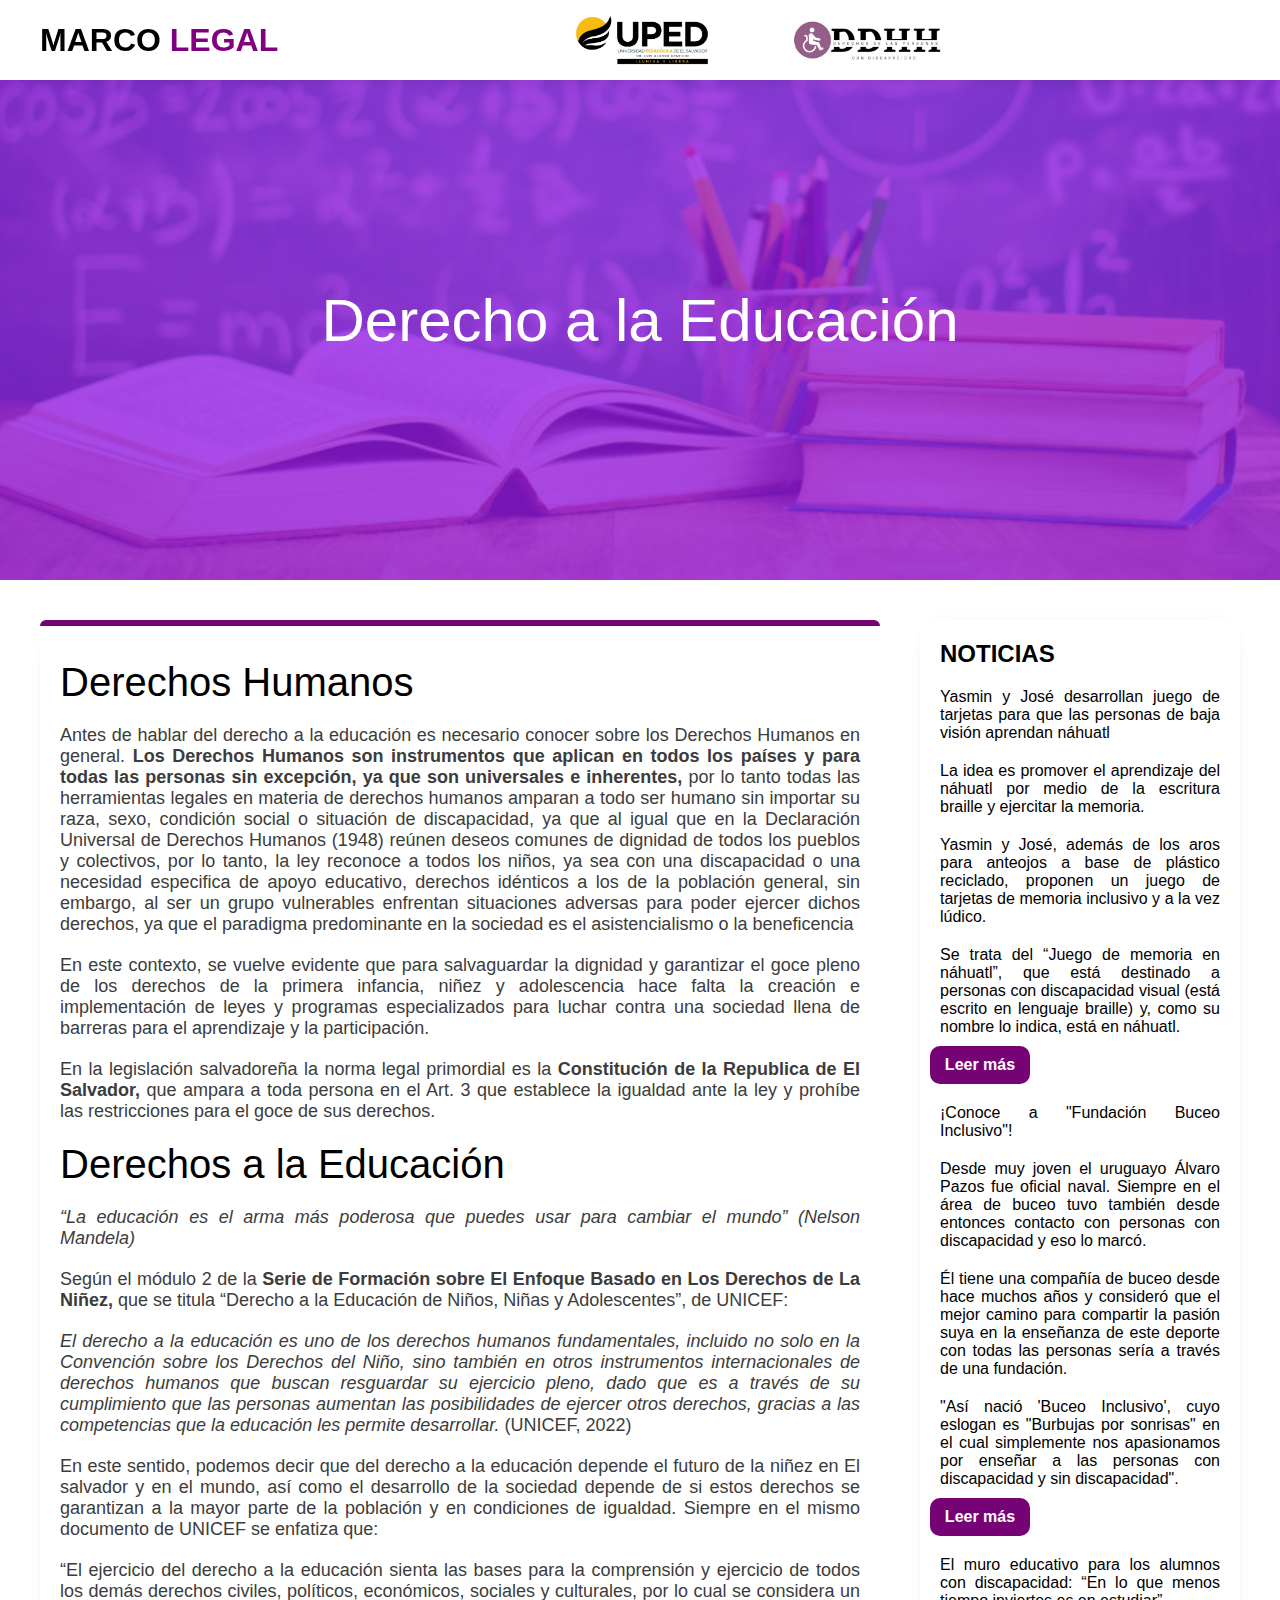
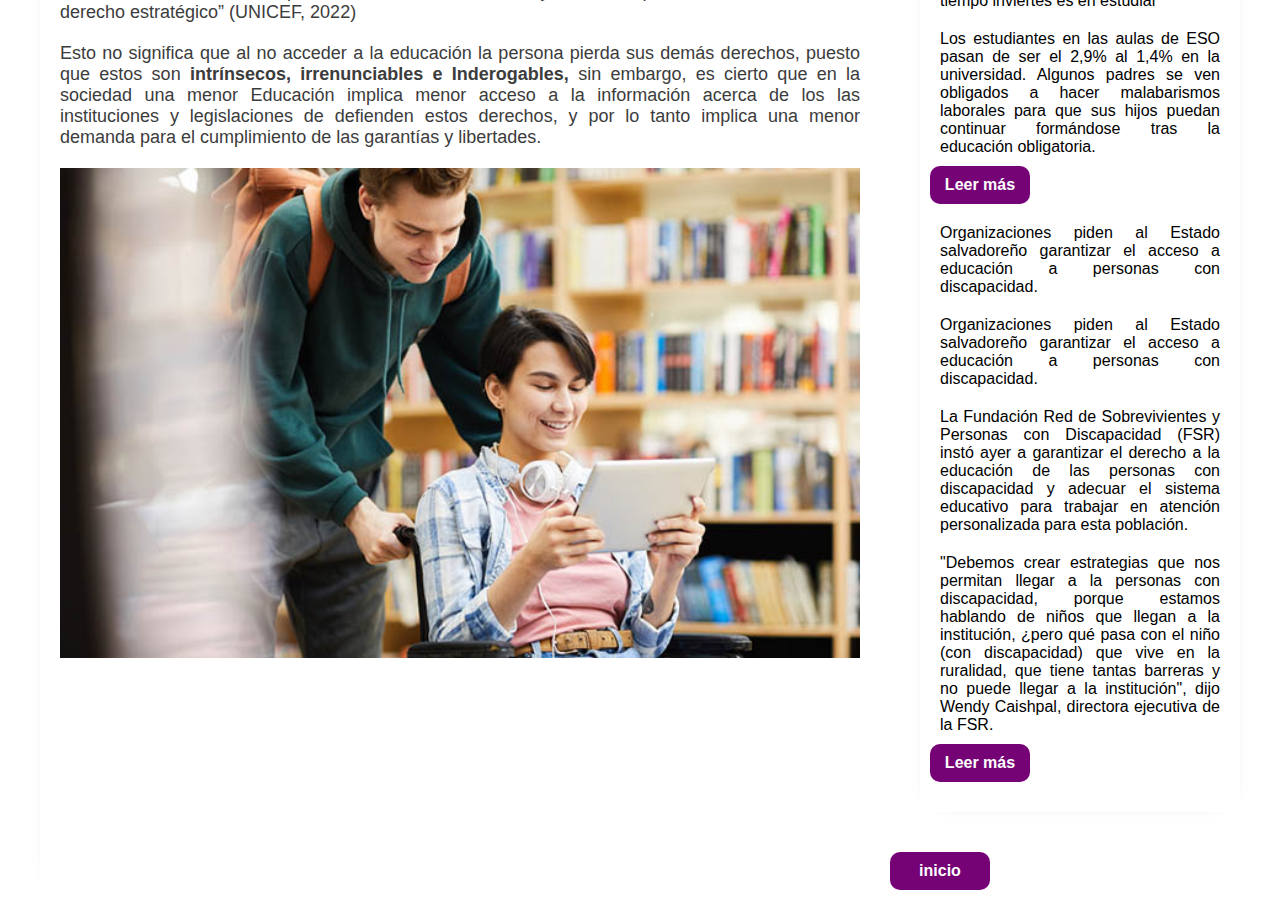
<file: Derechos.html>
<!DOCTYPE html>
<html lang="en">
<head>
    <meta charset="UTF-8">
    <meta http-equiv="X-UA-Compatible" content="IE=edge">
    <meta name="viewport" content="width=device-width, user-scalable=1.0, maximun-scale=1.0, 
    minimun-scale=1.0">
    <link rel="website icon" type="jpg" href="imagenes/icon.jpg" >
    <title>Marco Legal</title>
    <link rel="stylesheet" href="css/derechos.css">
</head>
<body>
    <header>
        
        <div class="heder-content">

            <div class="logo">
                <h1>MARCO <b>LEGAL</b></h1>
            </div>
            <div class="log">
                <img src="imagenes/logo.jpg">
            </div>
            

        </div>

        

    </header>

    <div class="container-cover">
        <div class="container-info-cover">
            <h1>Derecho a la Educación</h1>
            <p></p>
        </div>
    </div>

    <div class="container-content"> 
        <article>
            <h1>Derechos Humanos</h1>

            <p>
                Antes de hablar del derecho a la educación es necesario conocer sobre los Derechos Humanos en general. <strong>Los Derechos Humanos son instrumentos que aplican en todos los países y para todas las personas 
                sin excepción, ya que son universales e inherentes,</strong> por lo tanto todas las herramientas legales en materia de derechos humanos amparan a todo ser humano sin importar su raza, sexo, condición social o 
                situación de discapacidad, ya que al igual que en la Declaración Universal de Derechos Humanos (1948) reúnen deseos comunes de dignidad de todos los pueblos y colectivos, por lo tanto, la ley reconoce 
                a todos los niños, ya sea con una discapacidad o una necesidad especifica de apoyo educativo, derechos idénticos a los de la población general, sin embargo, al ser un grupo vulnerables enfrentan situaciones 
                adversas para poder ejercer dichos derechos, ya que el paradigma predominante en la sociedad es el asistencialismo o la beneficencia
            </p>

            <p>
                En este contexto, se vuelve evidente que para salvaguardar la dignidad y garantizar el goce pleno de los derechos de la primera infancia, niñez y adolescencia hace falta la creación e implementación de leyes y 
                programas especializados para luchar contra una sociedad llena de barreras para el aprendizaje y la participación.
            </p>

            <p>
                En la legislación salvadoreña la norma legal primordial es la <strong>Constitución de la Republica de El Salvador,</strong> que ampara a toda persona en el Art. 3 que establece la igualdad ante la ley y prohíbe las restricciones 
                para el goce de sus derechos. 
            </p>

            <h1>Derechos a la Educación</h1>

            <p>
                <em>“La educación es el arma más poderosa que puedes usar para cambiar el mundo” (Nelson Mandela)</em>
            </p>

            <p>
                Según el módulo 2 de la <strong>Serie de Formación sobre El Enfoque Basado en Los Derechos de La Niñez,</strong> que se titula 
                “Derecho a la Educación de Niños, Niñas y Adolescentes”, de UNICEF: 
            </p>

            <p>
                <em>El derecho a la educación es uno de los derechos humanos fundamentales, incluido no solo en la Convención sobre los Derechos del Niño, sino también en otros instrumentos internacionales de derechos humanos que buscan resguardar su 
                ejercicio pleno, dado que es a través de su cumplimiento que las personas aumentan las posibilidades de ejercer otros derechos, gracias a las competencias que la educación les permite desarrollar.</em> (UNICEF, 2022)
            </p>

            <p>
                En este sentido, podemos decir que del derecho a la educación depende el futuro de la niñez en El salvador y en el mundo, así como el desarrollo de la sociedad depende de si estos derechos se garantizan a la mayor parte de la población y 
                en condiciones de igualdad. Siempre en el mismo documento de UNICEF se enfatiza que:
            </p>

            <p>
                “El ejercicio del derecho a la educación sienta las bases para la comprensión y ejercicio de todos los demás derechos civiles, políticos, económicos, sociales y culturales, por lo cual se considera un derecho estratégico” (UNICEF, 2022)
            </p>

            <p>
                Esto no significa que al no acceder a la educación la persona pierda sus demás derechos, puesto que estos son <strong>intrínsecos, irrenunciables e Inderogables,</strong> sin embargo, es cierto que en la sociedad una menor Educación implica menor acceso a 
                la información acerca de los las instituciones y legislaciones de defienden estos derechos, y por lo tanto implica una menor demanda para el cumplimiento de las garantías y libertades. 
            </p>

            <img src="imagenes/universidad_discapacidad_2.jpg" alt="">
            
        </article>

        <div class="container-aside">
            <aside>
                <h2>NOTICIAS</h2>
                <p>Yasmin y José desarrollan juego de tarjetas para que las personas de baja visión
                    aprendan náhuatl</p>
                <p>
                    La idea es promover el aprendizaje del náhuatl por medio de la escritura braille y
                    ejercitar la memoria.
                </p>
                <p>
                    Yasmin y José, además de los aros para anteojos a base de plástico reciclado,
                    proponen un juego de tarjetas de memoria inclusivo y a la vez lúdico.
                </p>

                <p>
                    Se trata del “Juego de memoria en náhuatl”, que está destinado a personas con
                    discapacidad visual (está escrito en lenguaje braille) y, como su nombre lo indica, está
                    en náhuatl.
                </p>

                <a href="https://www.elsalvador.com/noticias/nacional/yasmin-y-jose-desarrollan-juego-de-tarjetas-para-que-las-personas-baja-vision-aprendan-nahuatl/947418/2022/"> Leer más</a>
                
                
                <p>
                    ¡Conoce a "Fundación Buceo Inclusivo"!
                </p>

                <p>
                    Desde muy joven el uruguayo Álvaro Pazos fue oficial naval. Siempre en el área de
                    buceo tuvo también desde entonces contacto con personas con discapacidad y eso
                    lo marcó.
                </p>

                <p>
                    Él tiene una compañía de buceo desde hace muchos años y consideró que el mejor
                    camino para compartir la pasión suya en la enseñanza de este deporte con todas las
                    personas sería a través de una fundación.

                </p>

                <p>
                    "Así nació 'Buceo Inclusivo', cuyo eslogan es "Burbujas por sonrisas" en el cual
                    simplemente nos apasionamos por enseñar a las personas con discapacidad y sin
                    discapacidad".
                </p>

                <a href="https://www.elsalvador.com/deportes/otros-deportes/buceo-inclusivo-video/1005353/2022/">Leer más</a>

            <p>
                El muro educativo para los alumnos con discapacidad: “En lo que menos tiempo
                inviertes es en estudiar”
            </p>

            <p>
                Los estudiantes en las aulas de ESO pasan de ser el 2,9% al 1,4% en la universidad.
                Algunos padres se ven obligados a hacer malabarismos laborales para que sus hijos
                puedan continuar formándose tras la educación obligatoria.
                
            </p>

            <a href="https://elpais.com/educacion/2022-10-12/el-muro-educativo-para-los-alumnos-con-discapacidad-en-lo-que-menos-tiempo-inviertes-es-en-estudiar.html">Leer más</a>

            <p>
                Organizaciones piden al Estado salvadoreño garantizar el acceso a educación a personas con discapacidad.
            </p>
            <p>
                Organizaciones piden al Estado salvadoreño garantizar el acceso a educación a personas con discapacidad.
            </p>
            <p>
                La Fundación Red de Sobrevivientes y Personas con Discapacidad (FSR) instó ayer a garantizar el derecho a la educación de las personas con discapacidad y adecuar el sistema educativo para trabajar en atención personalizada para esta población.
            </p>
            <p>
                "Debemos crear estrategias que nos permitan llegar a la personas con discapacidad, porque estamos hablando de niños que llegan a la institución, ¿pero qué pasa con el niño (con discapacidad) que vive en la ruralidad, que tiene tantas barreras y no puede llegar a la institución", dijo Wendy Caishpal, directora ejecutiva de la FSR.
            </p>

            <a href="https://www.laprensagrafica.com/elsalvador/Organizaciones-piden-al-Estado-salvadoreno-garantizar-el-acceso-a-educacion-a-personas-con-discapacidad-20231117-0096.html">Leer más</a>
       
        </aside>
           
        </aside>

           
        <a href="index.html">inicio</a>   

    </aside>


        </div>

    </div>
</body>
</html>
</file>
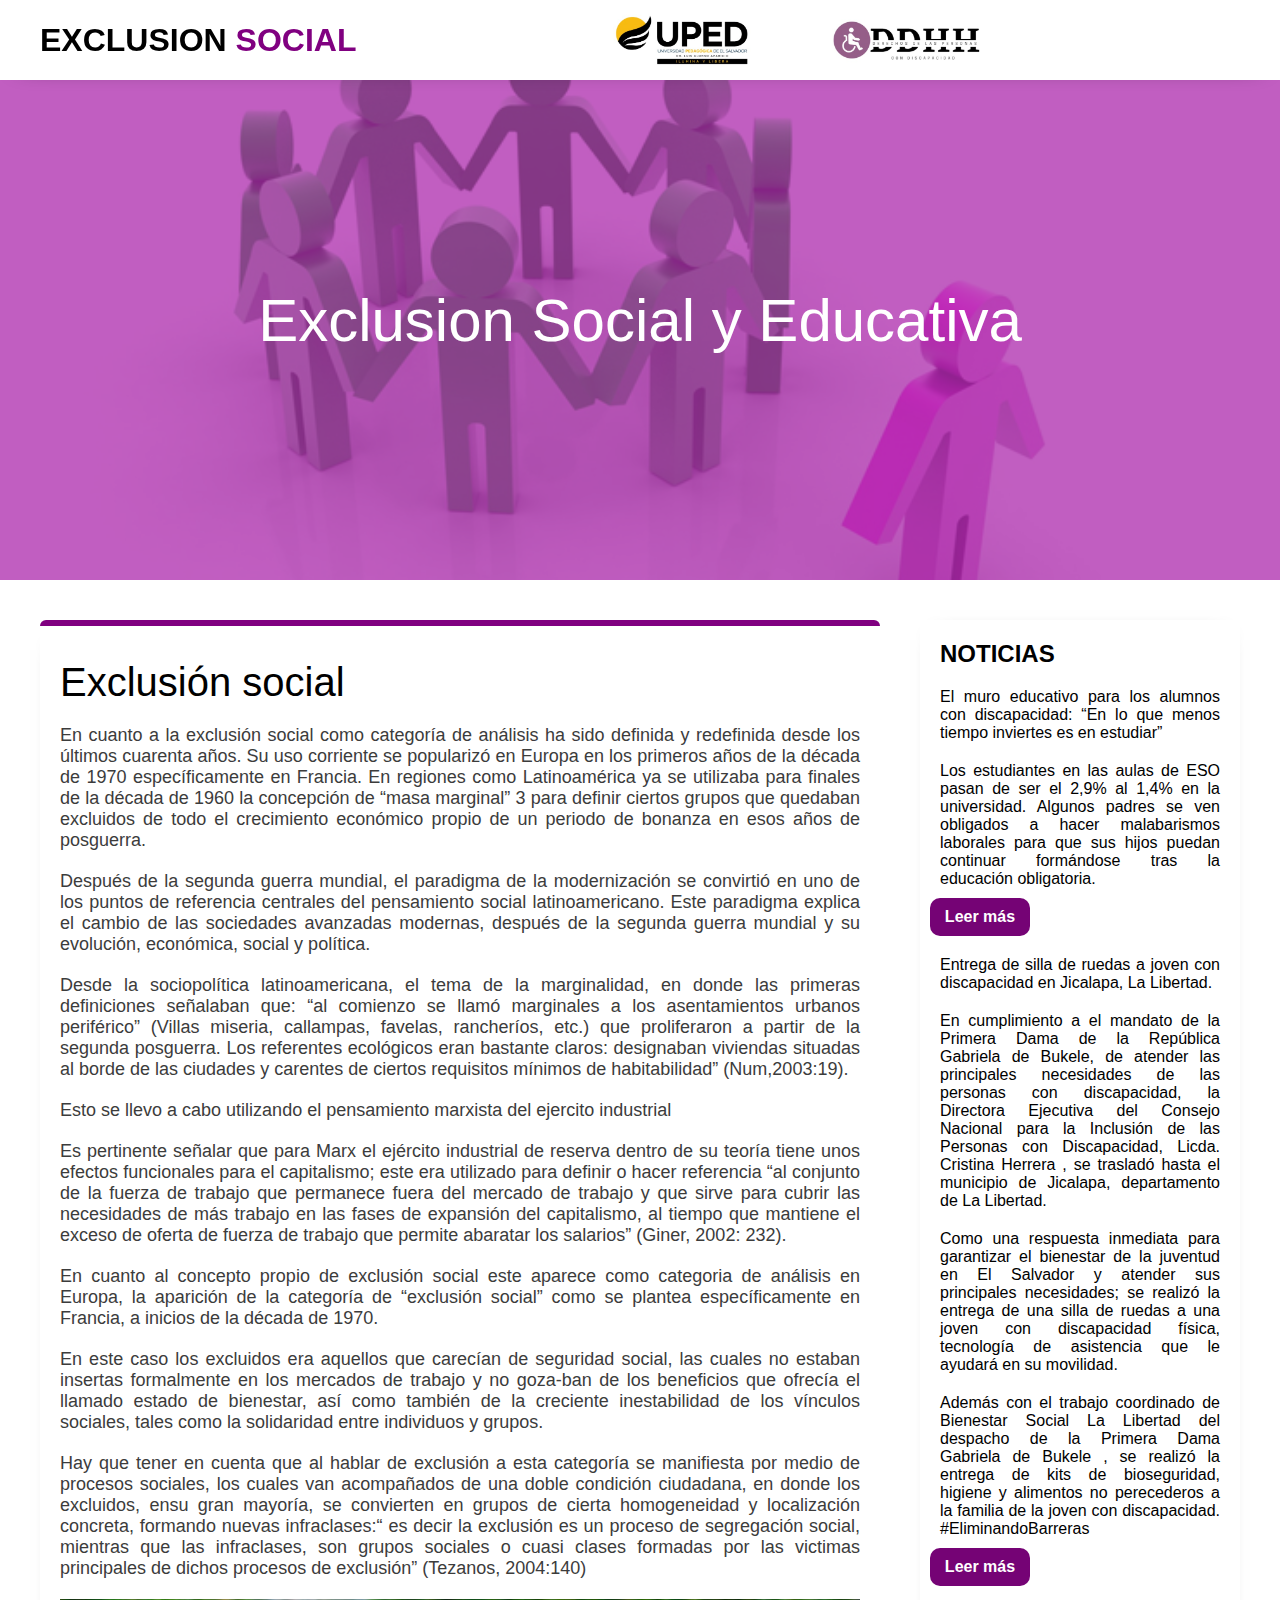
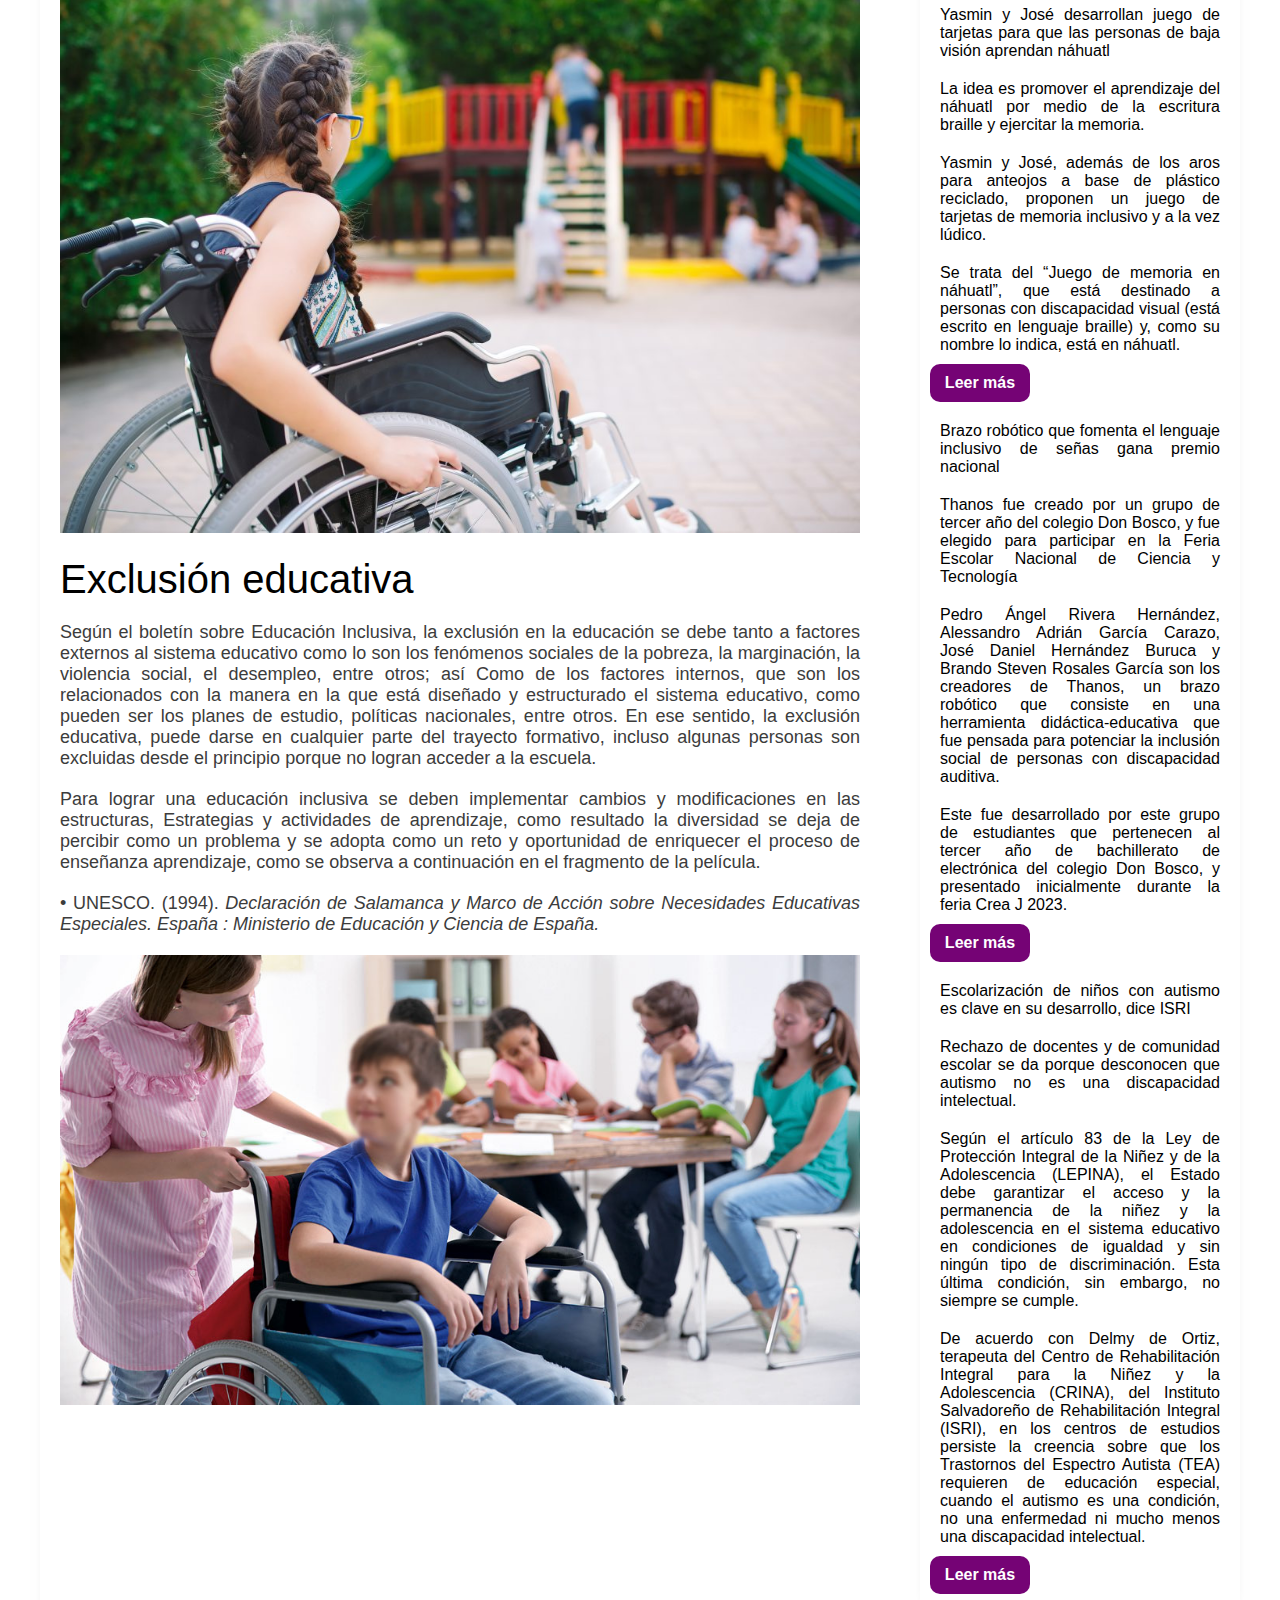
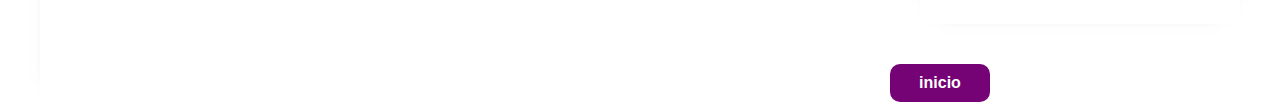
<file: exclusion.html>
<!DOCTYPE html>
<html lang="en">
<head>
    <meta charset="UTF-8">
    <meta http-equiv="X-UA-Compatible" content="IE=edge">
    <meta name="viewport" content="width=device-width, user-scalable=1.0, maximun-scale=1.0, 
    minimun-scale=1.0">
    <link rel="website icon" type="jpg" href="imagenes/icon.jpg" >
    <title>Exclusion</title>
    <link rel="stylesheet" href="css/exclusion.css">
</head>
<body>
    <header>
        
        <div class="heder-content">

            <div class="logo">
                <h1>EXCLUSION <b>SOCIAL</b></h1>
            </div>
            <div class="log">
                <img src="imagenes/logo.jpg">
            </div>

        </div>

        

    </header>

    <div class="container-cover">
        <div class="container-info-cover">
            <h1>Exclusion Social y Educativa</h1>
            <p></p>
        </div>
    </div>

    <div class="container-content"> 
        <article>
            <h1>Exclusión social</h1>

            <p>
                En cuanto a la exclusión social como categoría de análisis ha sido definida y redefinida desde los últimos cuarenta años. Su uso corriente se popularizó en Europa en los primeros años de la década de 1970 específicamente en Francia. En regiones como Latinoamérica ya se utilizaba para finales de la década de 1960 la concepción de “masa marginal” 3 para definir ciertos grupos que quedaban excluidos de todo el crecimiento económico propio de un periodo de bonanza en esos años de posguerra.

            </p>

            <p>
                Después de la segunda guerra mundial, el paradigma de la modernización se convirtió en uno de los puntos de referencia centrales del pensamiento social latinoamericano. Este paradigma explica el cambio de las sociedades avanzadas modernas, después de la segunda guerra mundial y su evolución, económica, social y política.
            </p>

            <p>
                Desde la sociopolítica latinoamericana, el tema de la marginalidad, en donde las primeras definiciones señalaban que: “al comienzo se llamó marginales a los asentamientos urbanos periférico” (Villas miseria, callampas, favelas, rancheríos, etc.) que proliferaron a partir de la segunda posguerra. Los referentes ecológicos eran bastante claros: designaban viviendas situadas al borde de las ciudades y carentes de ciertos requisitos mínimos de habitabilidad” (Num,2003:19).
            </p>

            <p>
                Esto se llevo a cabo utilizando el pensamiento marxista del ejercito industrial 
            </p>

            <p>
                Es pertinente señalar que para Marx el ejército industrial de reserva dentro de su teoría tiene unos efectos funcionales para el capitalismo; este era utilizado para definir o hacer referencia “al conjunto de la fuerza de trabajo que permanece fuera del mercado de trabajo y que sirve para cubrir las necesidades de más trabajo en las fases de expansión del capitalismo, al tiempo que mantiene el exceso de oferta de fuerza de trabajo que permite abaratar los salarios” (Giner, 2002: 232). 
            </p>

            <p>
                En cuanto al concepto propio de exclusión social este aparece como categoria de análisis en Europa, la aparición de la categoría de “exclusión social” como se plantea específicamente en Francia, a inicios de la década de 1970.
            </p>

            <p>
                En este caso los excluidos era aquellos que carecían de seguridad social, las cuales no estaban insertas formalmente en los mercados de trabajo y no goza-ban de los beneficios que ofrecía el llamado estado de bienestar, así como también de la creciente inestabilidad de los vínculos sociales, tales como la solidaridad entre individuos y grupos.
            </p>

            <p>
                Hay que tener en cuenta que al hablar de exclusión a esta categoría se manifiesta por medio de procesos sociales, los cuales van acompañados de una doble condición ciudadana, en donde los excluidos, ensu gran mayoría, se convierten en grupos de cierta homogeneidad y localización concreta, formando nuevas infraclases:“ es decir la exclusión es un proceso de segregación social, mientras que las infraclases, son grupos sociales o cuasi clases formadas por las victimas principales de dichos procesos de exclusión” (Tezanos, 2004:140)
            </p>
            
            <img src="imagenes/exclucion.jpg" alt="">

            <H1>Exclusión educativa </H1>

            <P>
                Según el boletín sobre Educación Inclusiva, la exclusión en la educación se debe tanto a factores externos al sistema educativo como lo son los fenómenos sociales de la pobreza, la marginación, la violencia social, el desempleo, entre otros; así Como de los factores internos, que son los relacionados con la manera en la que está diseñado y estructurado el sistema educativo, como pueden ser los planes de estudio, políticas nacionales, entre otros. En ese sentido, la exclusión educativa, puede darse en cualquier parte del trayecto 
                formativo, incluso algunas personas son excluidas desde el principio porque no logran acceder a la escuela.
            </P>

            <P>
                Para lograr una educación inclusiva se deben implementar cambios y modificaciones en las estructuras, Estrategias y actividades de aprendizaje, como resultado la diversidad se deja de percibir como un problema y se adopta como un reto y oportunidad de enriquecer el proceso de enseñanza aprendizaje, como se observa a continuación en el fragmento de la película. 
            </P>
            <p>
                •	UNESCO. (1994). <em>Declaración de Salamanca y Marco de Acción sobre Necesidades Educativas Especiales. España : Ministerio de Educación y Ciencia de España.</em>
            </p>

            <img src="imagenes/soleda.jpg" alt="">

        </article>

        <div class="container-aside">
            <aside>
                <h2>NOTICIAS</h2>
                <p>
                    El muro educativo para los alumnos con discapacidad: “En lo que menos tiempo
                    inviertes es en estudiar”
                </p>
    
                <p>
                    Los estudiantes en las aulas de ESO pasan de ser el 2,9% al 1,4% en la universidad.
                    Algunos padres se ven obligados a hacer malabarismos laborales para que sus hijos
                    puedan continuar formándose tras la educación obligatoria.
                    
                </p>
    
                <a href="https://elpais.com/educacion/2022-10-12/el-muro-educativo-para-los-alumnos-con-discapacidad-en-lo-que-menos-tiempo-inviertes-es-en-estudiar.html">Leer más</a>
                
                <p>
                    Entrega de silla de ruedas a joven con discapacidad en Jicalapa, La Libertad.
                </p>

                <p>
                    En cumplimiento a el mandato de la Primera Dama de la República Gabriela de Bukele,
                    de atender las principales necesidades de las personas con discapacidad, la Directora
                    Ejecutiva del Consejo Nacional para la Inclusión de las Personas con Discapacidad,
                    Licda. Cristina Herrera , se trasladó hasta el municipio de Jicalapa, departamento de
                    La Libertad.

                </p>

                <p>
                    Como una respuesta inmediata para garantizar el bienestar de la juventud en El
                    Salvador y atender sus principales necesidades; se realizó la entrega de una silla de
                    ruedas a una joven con discapacidad física, tecnología de asistencia que le ayudará
                    en su movilidad.
                </p>

                <p>
                    Además con el trabajo coordinado de Bienestar Social La Libertad del despacho de la
                    Primera Dama Gabriela de Bukele , se realizó la entrega de kits de bioseguridad,
                    higiene y alimentos no perecederos a la familia de la joven con discapacidad.
                    #EliminandoBarreras
                </p>

                <a href="https://conaipd.gob.sv/2022/10/26/entrega-de-silla-de-ruedas-a-joven-con-discapacidad-en-jicalapa-la-libertad/">Leer más</a>
                
                <p>Yasmin y José desarrollan juego de tarjetas para que las personas de baja visión
                    aprendan náhuatl</p>
                <p>
                    La idea es promover el aprendizaje del náhuatl por medio de la escritura braille y
                    ejercitar la memoria.
                </p>
                <p>
                    Yasmin y José, además de los aros para anteojos a base de plástico reciclado,
                    proponen un juego de tarjetas de memoria inclusivo y a la vez lúdico.
                </p>

                <p>
                    Se trata del “Juego de memoria en náhuatl”, que está destinado a personas con
                    discapacidad visual (está escrito en lenguaje braille) y, como su nombre lo indica, está
                    en náhuatl.
                </p>

                <a href="https://www.elsalvador.com/noticias/nacional/yasmin-y-jose-desarrollan-juego-de-tarjetas-para-que-las-personas-baja-vision-aprendan-nahuatl/947418/2022/"> Leer más</a>
                
                <p>
                    Brazo robótico que fomenta el lenguaje inclusivo de señas gana premio nacional
                </p>
                <p>
                    Thanos fue creado por un grupo de tercer año del colegio Don Bosco, y fue elegido para participar en la Feria Escolar Nacional de Ciencia y Tecnología
                </p>
                <p>
                    Pedro Ángel Rivera Hernández, Alessandro Adrián García Carazo, José Daniel Hernández Buruca y Brando Steven Rosales García son los creadores de Thanos,  un brazo robótico que consiste en una herramienta didáctica-educativa que fue pensada para potenciar la inclusión social de personas con discapacidad auditiva.
                </p>
                <p>
                    Este fue desarrollado por este grupo de estudiantes que pertenecen al tercer año de bachillerato de electrónica del colegio Don Bosco, y presentado inicialmente durante la feria Crea J 2023.
                </p>
                <a href="https://www.elsalvador.com/noticias/nacional/mano-robotica-fomenta-lenguaje-inclusivo/1093479/2023/">Leer más</a>

                <p>
                    Escolarización de niños con autismo es clave en su desarrollo, dice ISRI
                </p>
                <p>
                    Rechazo de docentes y de comunidad escolar se da porque desconocen que autismo no es una discapacidad intelectual.
                </p>
                <p>
                    Según el artículo 83 de la Ley de Protección Integral de la Niñez y de la Adolescencia (LEPINA), el Estado debe garantizar el acceso y la permanencia de la niñez y la adolescencia en el sistema educativo en condiciones de igualdad y sin ningún tipo de discriminación. Esta última condición, sin embargo, no siempre se cumple.
                </p>
                <p>
                    De acuerdo con Delmy de Ortiz, terapeuta del Centro de Rehabilitación Integral para la Niñez y la Adolescencia (CRINA), del Instituto Salvadoreño de Rehabilitación Integral (ISRI), en los centros de estudios persiste la creencia sobre que los Trastornos del Espectro Autista (TEA) requieren de educación especial, cuando el autismo es una condición, no una enfermedad ni mucho menos una discapacidad intelectual.
                </p>
                <a href="https://www.laprensagrafica.com/elsalvador/Escolarizacion-de-ninos-con-autismo-es-clave-en-su-desarrollo-dice-ISRI-20180629-0103.html">Leer más</a>
            </aside>
            
            </aside>

           
                <a href="index.html">inicio</a>   

            </aside>

        </div>

    </div>
</body>
</html>
</file>
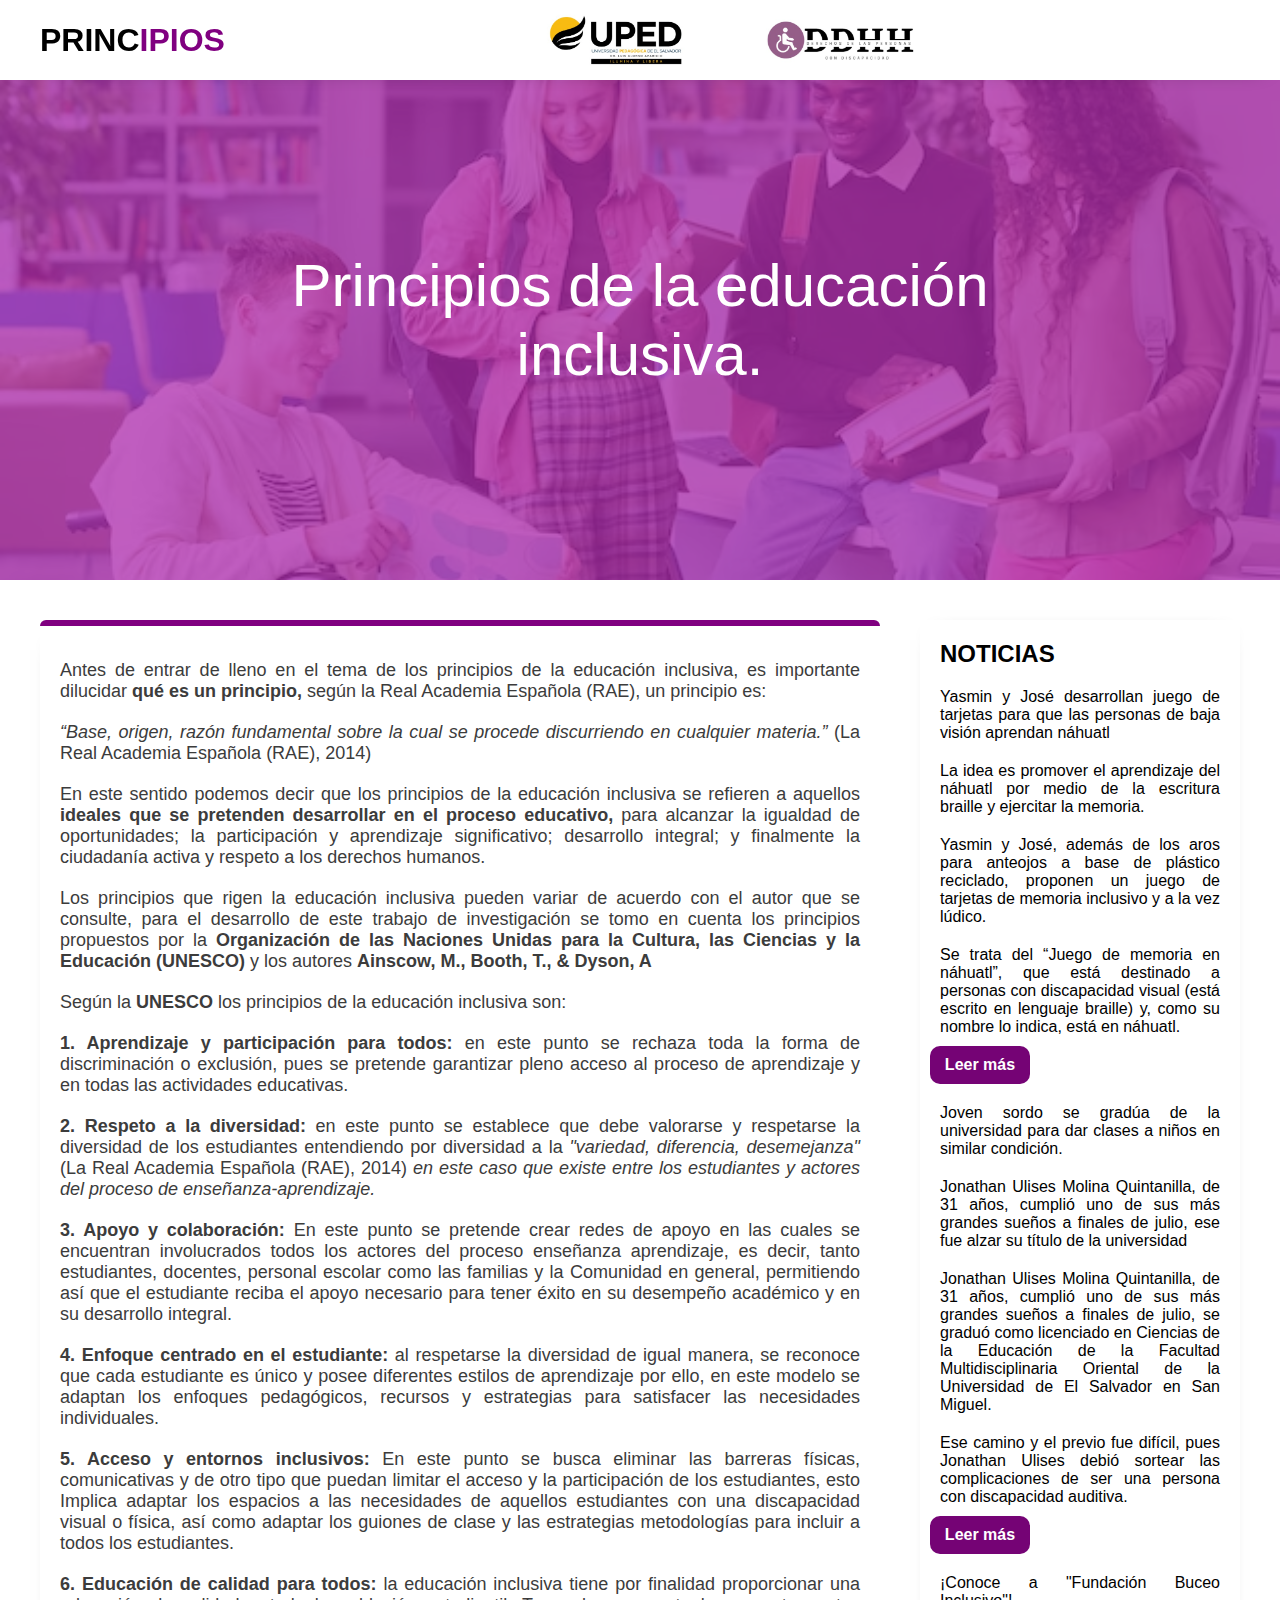
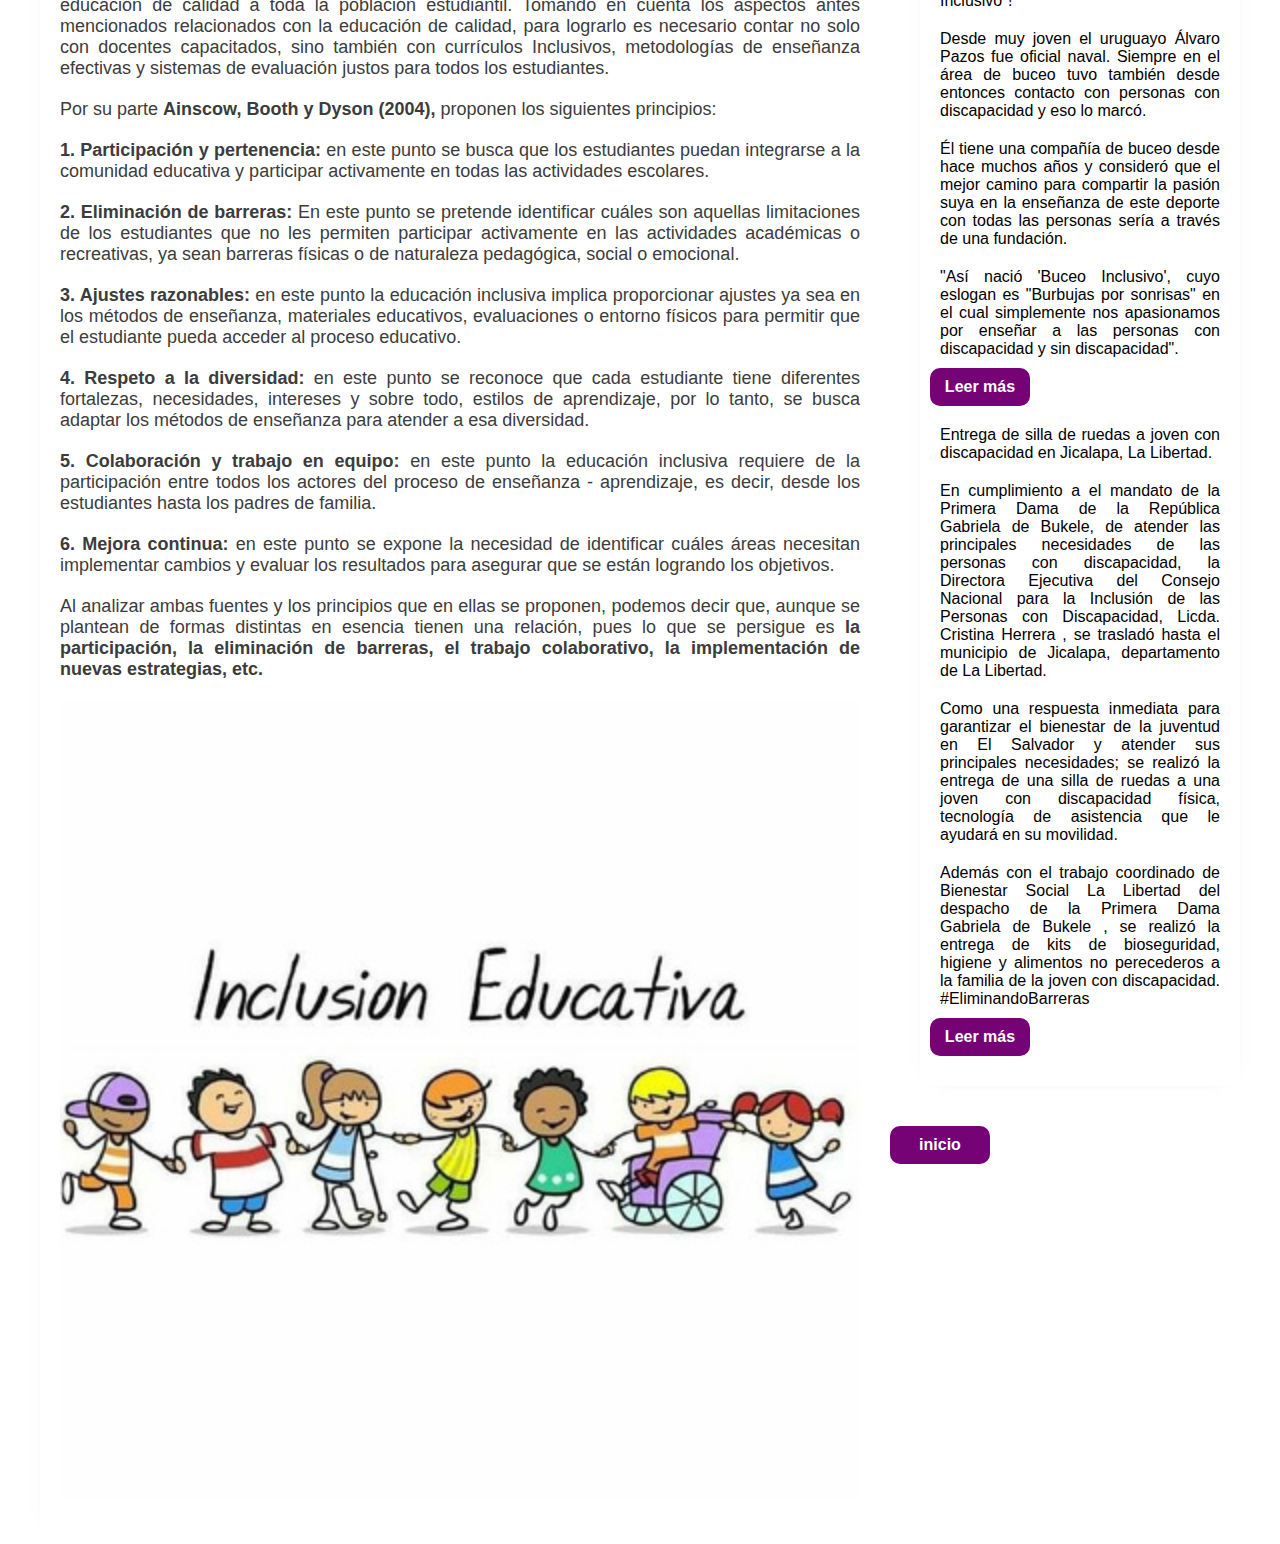
<file: factores.html>
<!DOCTYPE html>
<html lang="en">
<head>
    <meta charset="UTF-8">
    <meta http-equiv="X-UA-Compatible" content="IE=edge">
    <meta name="viewport" content="width=device-width, user-scalable=1.0, maximun-scale=1.0, 
    minimun-scale=1.0">
    <link rel="website icon" type="jpg" href="imagenes/icon.jpg" >
    <title>Principios</title>
    <link rel="stylesheet" href="css/factores.css">
</head>
<body>
    <header>
        
        <div class="heder-content">

            <div class="logo">
                <h1>PRINC<b>IPIOS</b></h1>
            </div>
            <div class="log">
                <img src="imagenes/logo.jpg">
            </div>

        </div>

        

    </header>

    <div class="container-cover">
        <div class="container-info-cover">
            <h1> Principios de la educación inclusiva.
            </h1>
            <p></p>
        </div>
    </div>

    <div class="container-content"> 
        <article>

            <p>
                Antes de entrar de lleno en el tema de los principios de la educación inclusiva, es importante dilucidar <strong>qué es un principio,</strong> 
                según la Real Academia Española (RAE), un principio es: 
            </p>

            <p>
                <em>“Base, origen, razón fundamental sobre la cual se procede discurriendo en cualquier materia.”</em> (La Real Academia Española (RAE), 2014)
            </p>

            <p>
                En este sentido podemos decir que los principios de la educación inclusiva se refieren a aquellos <strong>ideales que se pretenden desarrollar en el proceso educativo,</strong> para alcanzar
                 la igualdad de oportunidades; la participación y aprendizaje significativo; desarrollo integral; y finalmente la ciudadanía activa y respeto a los derechos humanos. 
            <p>
                
                Los principios que rigen la educación inclusiva pueden variar de acuerdo con el autor que se consulte, para el desarrollo de este trabajo de investigación se tomo en cuenta los principios propuestos
                 por la <strong>Organización de las Naciones Unidas para la Cultura, las Ciencias y la Educación (UNESCO)</strong> y los autores <strong>Ainscow, M., Booth, T., & Dyson, A</strong>
            </p>

            <p>
                Según la <strong>UNESCO</strong> los principios de la educación inclusiva son:
            </p>

            <p>
                <strong>1. Aprendizaje y participación para todos:</strong> en este punto se rechaza toda la forma de discriminación o exclusión, pues se pretende garantizar pleno acceso al proceso de aprendizaje y en todas las actividades educativas.
            </p>

            <p>
                <strong>2. Respeto a la diversidad:</strong> en este punto se establece que debe valorarse y respetarse la diversidad de los estudiantes entendiendo por diversidad a la <em>"variedad, diferencia, desemejanza"</em> (La Real Academia Española (RAE), 2014) <em>en este 
                caso que existe entre los estudiantes y actores del proceso de enseñanza-aprendizaje.</em>
            </p>

            <p>
                <strong>3. Apoyo y colaboración:</strong>  En este punto se pretende crear redes de apoyo en las cuales se encuentran involucrados todos los actores del proceso enseñanza aprendizaje, es decir, tanto estudiantes, docentes, personal escolar como las familias y la Comunidad en general, 
                permitiendo así que el estudiante reciba el apoyo necesario para tener éxito en su desempeño académico y en su desarrollo integral.
            </p>

            <p>
                <strong>4. Enfoque centrado en el estudiante:</strong> al respetarse la diversidad de igual manera, se reconoce que cada estudiante es único y posee diferentes estilos de aprendizaje por ello, en este modelo se adaptan los enfoques pedagógicos, recursos y estrategias para satisfacer las necesidades individuales.
            </p>

            <p>
                <strong>5. Acceso y entornos inclusivos:</strong> En este punto se busca eliminar las barreras físicas, comunicativas y de otro tipo que puedan limitar el acceso y la participación de los estudiantes, esto Implica adaptar los espacios a las necesidades de aquellos estudiantes con una discapacidad visual o física, así como adaptar 
                los guiones de clase y las estrategias metodologías para incluir a todos los estudiantes. 
            </p>

            <p>
                <strong>6. Educación de calidad para todos:</strong>  la educación inclusiva tiene por finalidad proporcionar una educación de calidad a toda la población estudiantil. Tomando en cuenta los aspectos antes mencionados relacionados con la educación de calidad, para lograrlo es necesario contar no solo con docentes capacitados, sino también con 
                currículos Inclusivos, metodologías de enseñanza efectivas y sistemas de evaluación justos para todos los estudiantes.
            </p>

            <p>
                Por su parte <strong>Ainscow, Booth y Dyson (2004),</strong> proponen los siguientes principios: 
            </p>

            <p>
                <strong>1. Participación y pertenencia:</strong> en este punto se busca que los estudiantes puedan integrarse a la comunidad educativa y participar activamente en todas las actividades escolares.
            </p>

            <p>
                <strong>2. Eliminación de barreras:</strong> En este punto se pretende identificar cuáles son aquellas limitaciones de los estudiantes que no les permiten participar activamente en las actividades académicas o recreativas, ya sean barreras físicas o de naturaleza pedagógica, social o emocional.
            </p>


            <p>
                <strong>3. Ajustes razonables:</strong>  en este punto la educación inclusiva implica proporcionar ajustes ya sea en los métodos de enseñanza, materiales educativos, evaluaciones o entorno físicos para permitir que el estudiante pueda acceder al proceso educativo.
            </p>

            <p>
                <strong>4. Respeto a la diversidad:</strong>  en este punto se reconoce que cada estudiante tiene diferentes fortalezas, necesidades, intereses y sobre todo, estilos de aprendizaje, por lo tanto, se busca adaptar los métodos de enseñanza para atender a esa diversidad.
            </p>

            <p>
                <strong>5. Colaboración y trabajo en equipo:</strong> en este punto la educación inclusiva requiere de la participación entre todos los actores del proceso de enseñanza - aprendizaje, es decir, desde los estudiantes hasta los padres de familia. 
            </p>

            <p>
                <strong>6. Mejora continua:</strong> en este punto se expone la necesidad de identificar cuáles áreas necesitan implementar cambios y evaluar los resultados para asegurar que se están logrando los objetivos.
            </p>

            <p>
                Al analizar ambas fuentes y los principios que en ellas se proponen, podemos decir que, aunque se plantean de formas distintas en esencia tienen una relación, pues lo que se persigue es <strong>la participación, la eliminación de barreras, el trabajo colaborativo,
                 la implementación de nuevas estrategias, etc.</strong>
            </p>

            <img src="imagenes/grup.jpg" alt="">
            
        </article>

        <div class="container-aside">
            <aside>
                <h2>NOTICIAS</h2>
                <p>Yasmin y José desarrollan juego de tarjetas para que las personas de baja visión
                    aprendan náhuatl</p>
                <p>
                    La idea es promover el aprendizaje del náhuatl por medio de la escritura braille y
                    ejercitar la memoria.
                </p>
                <p>
                    Yasmin y José, además de los aros para anteojos a base de plástico reciclado,
                    proponen un juego de tarjetas de memoria inclusivo y a la vez lúdico.
                </p>

                <p>
                    Se trata del “Juego de memoria en náhuatl”, que está destinado a personas con
                    discapacidad visual (está escrito en lenguaje braille) y, como su nombre lo indica, está
                    en náhuatl.
                </p>

                <a href="https://www.elsalvador.com/noticias/nacional/yasmin-y-jose-desarrollan-juego-de-tarjetas-para-que-las-personas-baja-vision-aprendan-nahuatl/947418/2022/"> Leer más</a>
            
                <p>
                    Joven sordo se gradúa de la universidad para dar clases a niños en similar
                    condición.
                </p>
                
                <p>
                    Jonathan Ulises Molina Quintanilla, de 31 años, cumplió uno de sus más grandes
                    sueños a finales de julio, ese fue alzar su título de la universidad
                    
                </p>

                <p>
                    Jonathan Ulises Molina Quintanilla, de 31 años, cumplió uno de sus más grandes
                    sueños a finales de julio, se graduó como licenciado en Ciencias de la Educación de
                    la Facultad Multidisciplinaria Oriental de la Universidad de El Salvador en San Miguel.
                </p>

                <p>
                    Ese camino y el previo fue difícil, pues Jonathan Ulises debió sortear las
                    complicaciones de ser una persona con discapacidad auditiva.
                </p>

                <a href="https://www.elsalvador.com/noticias/nacional/yasmin-y-jose-desarrollan-juego-de-tarjetas-para-que-las-personas-baja-vision-aprendan-nahuatl/947418/2022/"> Leer más</a>
                

                <p>
                    ¡Conoce a "Fundación Buceo Inclusivo"!
                </p>

                <p>
                    Desde muy joven el uruguayo Álvaro Pazos fue oficial naval. Siempre en el área de
                    buceo tuvo también desde entonces contacto con personas con discapacidad y eso
                    lo marcó.
                </p>

                <p>
                    Él tiene una compañía de buceo desde hace muchos años y consideró que el mejor
                    camino para compartir la pasión suya en la enseñanza de este deporte con todas las
                    personas sería a través de una fundación.

                </p>

                <p>
                    "Así nació 'Buceo Inclusivo', cuyo eslogan es "Burbujas por sonrisas" en el cual
                    simplemente nos apasionamos por enseñar a las personas con discapacidad y sin
                    discapacidad".
                </p>

                <a href="https://www.elsalvador.com/deportes/otros-deportes/buceo-inclusivo-video/1005353/2022/">Leer más</a>


                <p>
                    Entrega de silla de ruedas a joven con discapacidad en Jicalapa, La Libertad.
                </p>

                <p>
                    En cumplimiento a el mandato de la Primera Dama de la República Gabriela de Bukele,
                    de atender las principales necesidades de las personas con discapacidad, la Directora
                    Ejecutiva del Consejo Nacional para la Inclusión de las Personas con Discapacidad,
                    Licda. Cristina Herrera , se trasladó hasta el municipio de Jicalapa, departamento de
                    La Libertad.

                </p>

                <p>
                    Como una respuesta inmediata para garantizar el bienestar de la juventud en El
                    Salvador y atender sus principales necesidades; se realizó la entrega de una silla de
                    ruedas a una joven con discapacidad física, tecnología de asistencia que le ayudará
                    en su movilidad.
                </p>

                <p>
                    Además con el trabajo coordinado de Bienestar Social La Libertad del despacho de la
                    Primera Dama Gabriela de Bukele , se realizó la entrega de kits de bioseguridad,
                    higiene y alimentos no perecederos a la familia de la joven con discapacidad.
                    #EliminandoBarreras
                </p>

                <a href="https://conaipd.gob.sv/2022/10/26/entrega-de-silla-de-ruedas-a-joven-con-discapacidad-en-jicalapa-la-libertad/">Leer más</a>
                

            </aside>

           
                <a href="index.html">inicio</a>   

            </aside>

        </div>

    </div>
</body>
</html>
</file>
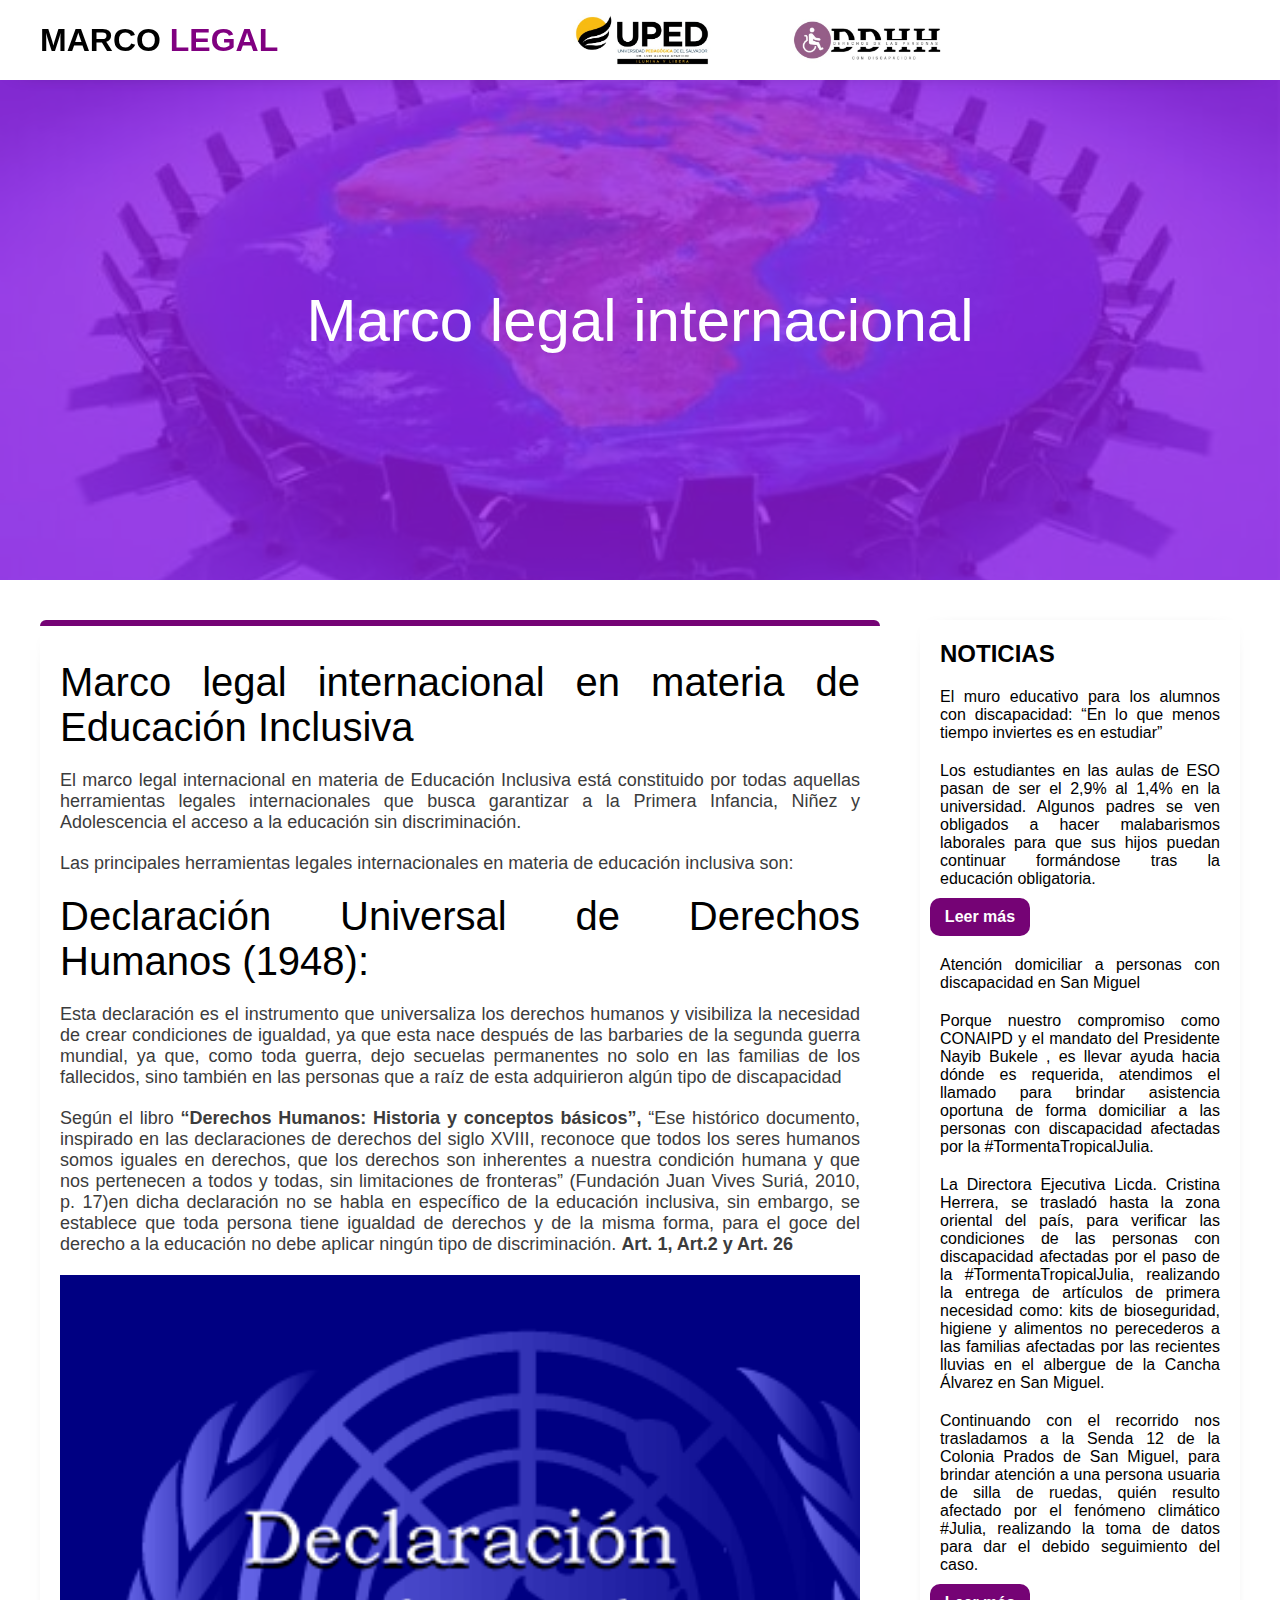
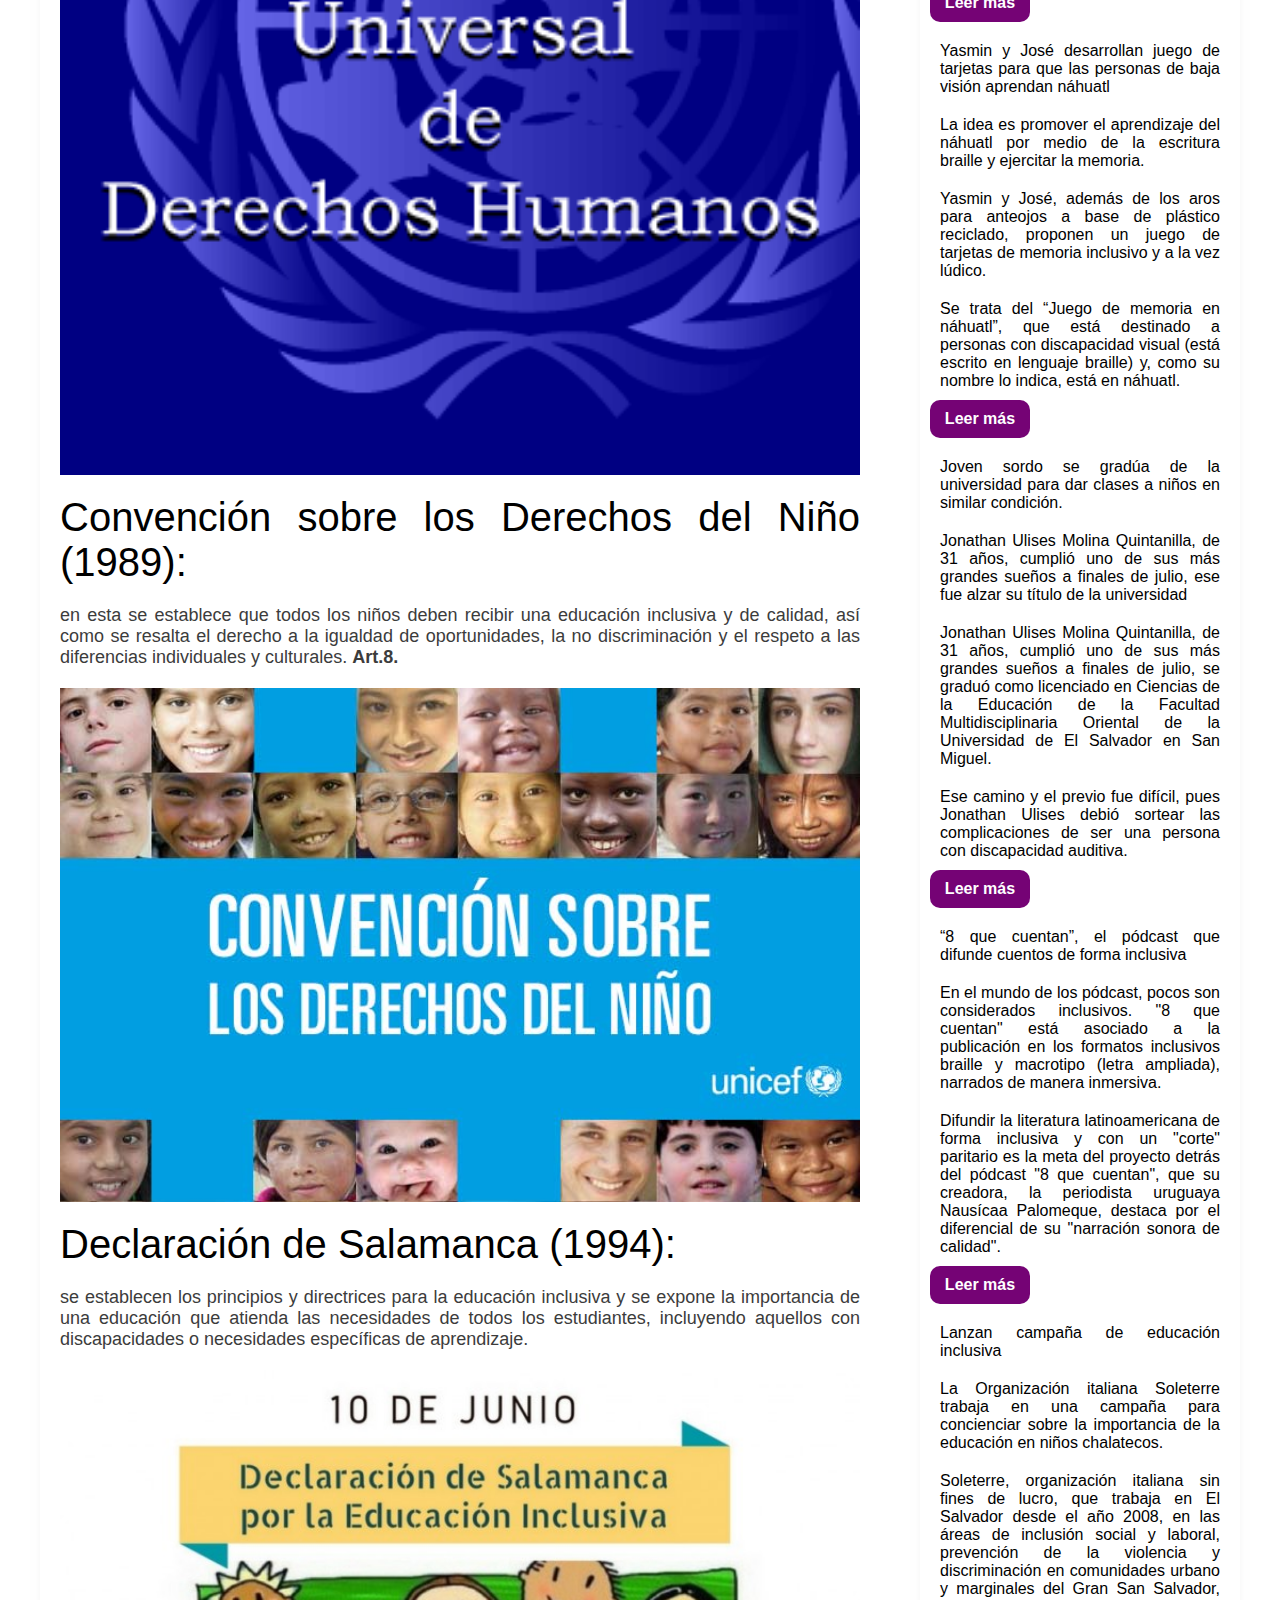
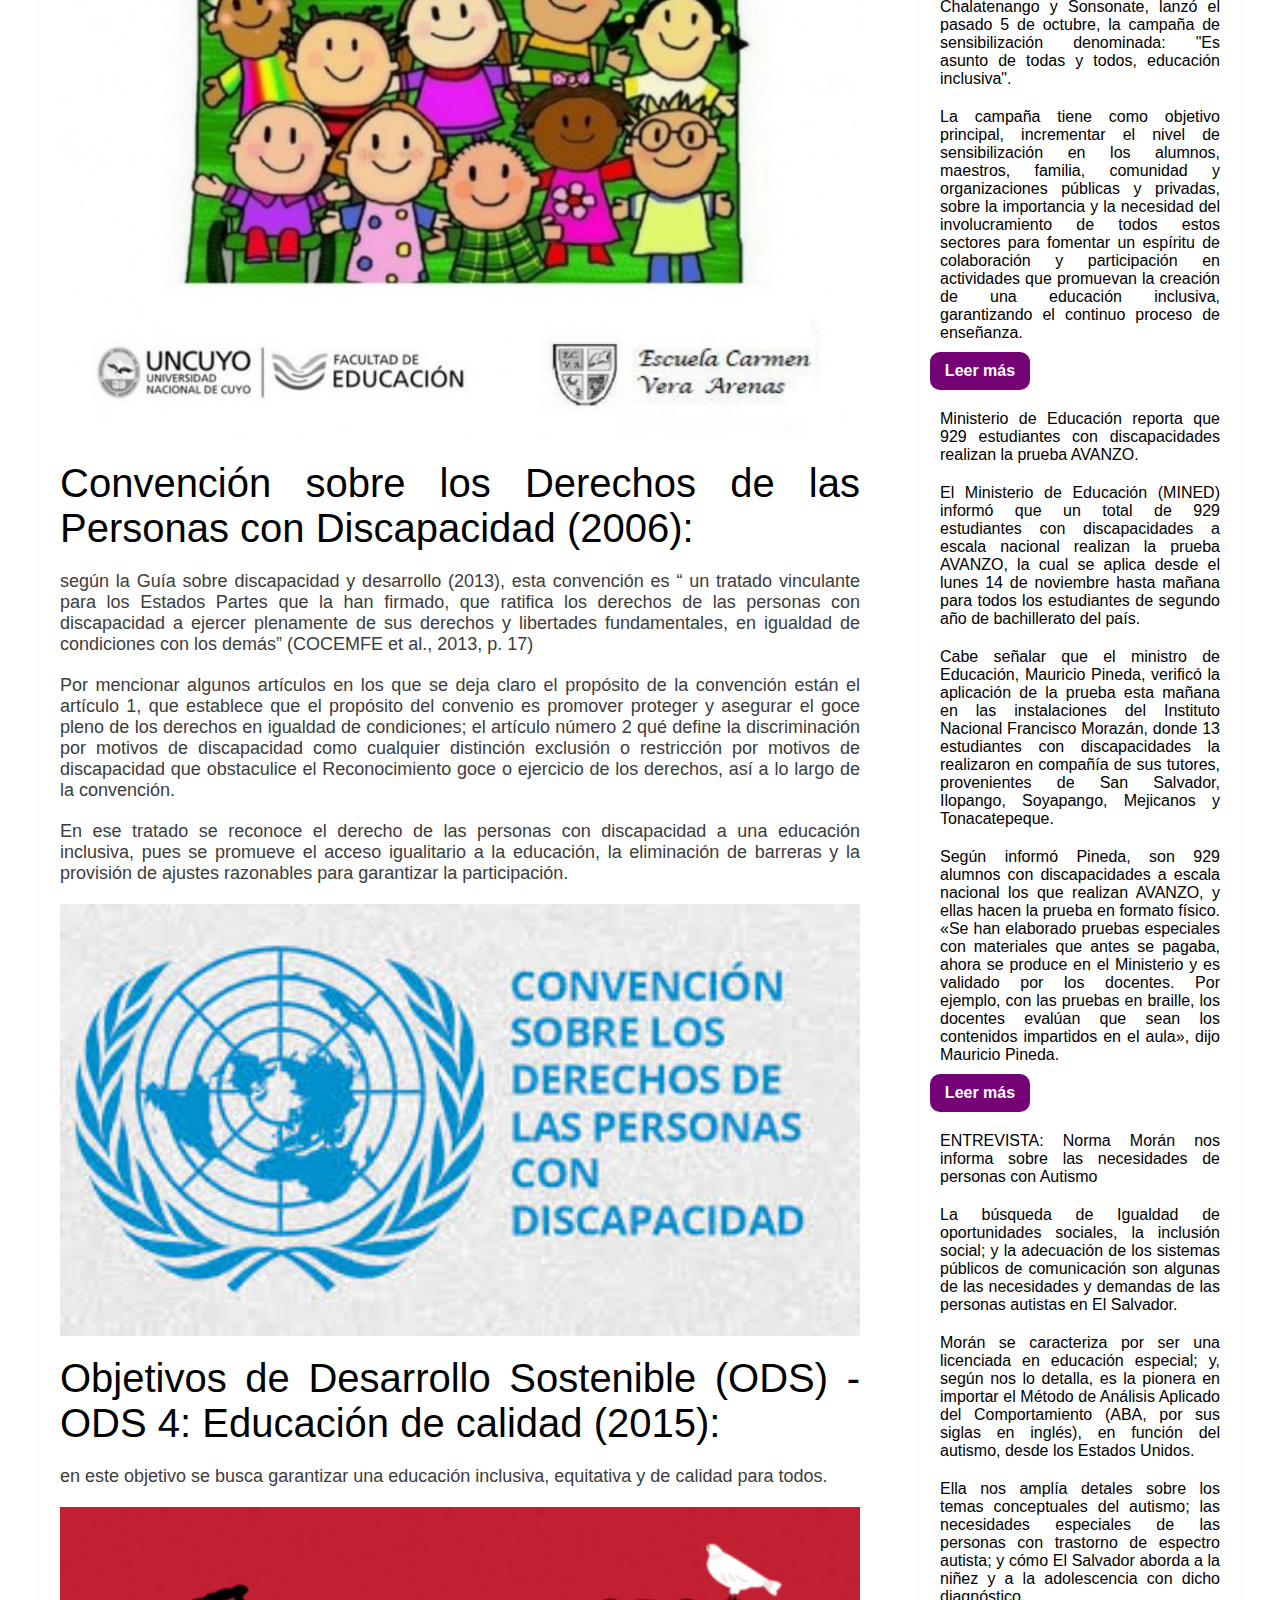
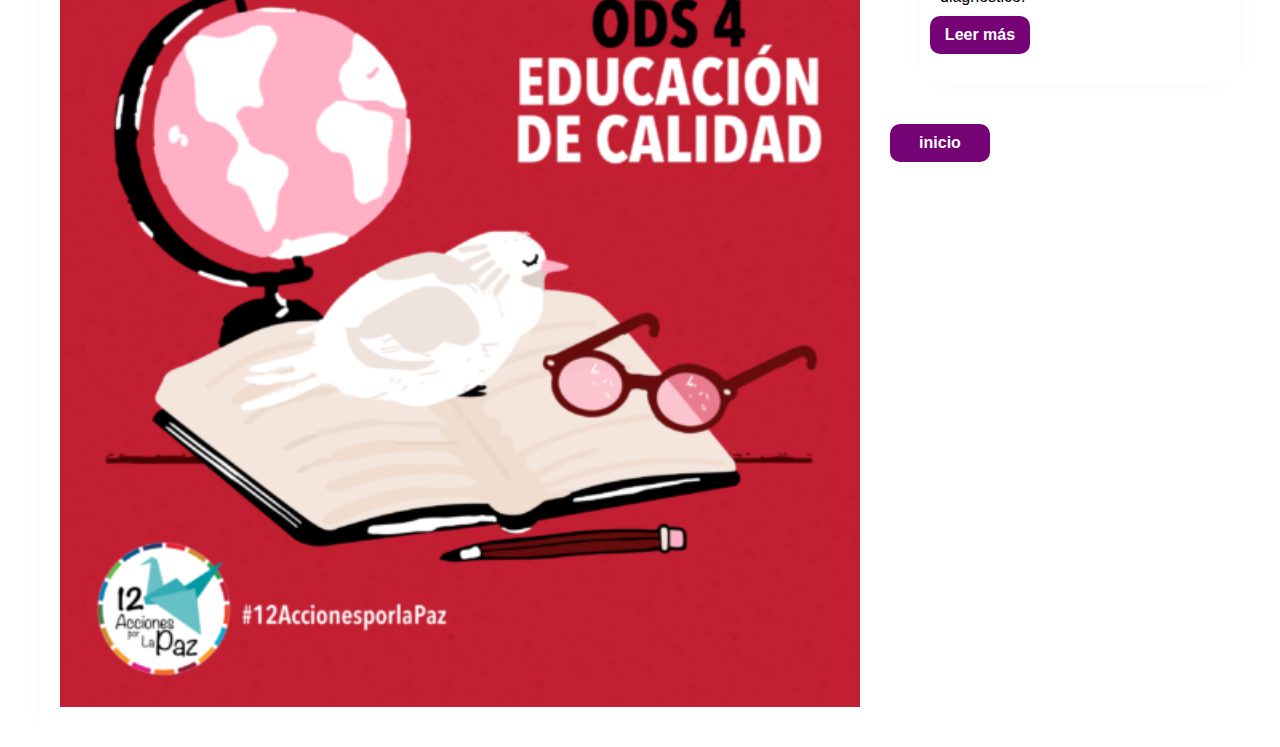
<file: internacional.html>
<html lang="en">
<head>
    <meta charset="UTF-8">
    <meta http-equiv="X-UA-Compatible" content="IE=edge">
    <meta name="viewport" content="width=device-width, user-scalable=1.0, maximun-scale=1.0, 
    minimun-scale=1.0">
    <link rel="website icon" type="jpg" href="imagenes/icon.jpg" >
    <title>Marco Internacional</title>
    <link rel="stylesheet" href="css/internacional.css">
</head>
<body>
    <header>
        
        <div class="heder-content">

            <div class="logo">
                <h1>MARCO <b>LEGAL</b></h1>
            </div>
            <div class="log">
                <img src="imagenes/logo.jpg">
            </div>
            

        </div>

        

    </header>

    <div class="container-cover">
        <div class="container-info-cover">
            <h1>Marco legal internacional</h1>
            <p></p>
        </div>
    </div>

    <div class="container-content"> 
        <article>
            <h1>Marco legal internacional en materia de Educación Inclusiva </h1>


            <p>
                El marco legal internacional en materia de Educación Inclusiva está constituido por todas aquellas herramientas legales internacionales 
                que busca garantizar a la Primera Infancia, Niñez y Adolescencia el acceso a la educación sin discriminación.
            </p>

            <p>Las principales herramientas legales internacionales en materia de educación inclusiva son:</p>

            <h1>Declaración Universal de Derechos Humanos (1948):</h1>
            
            <p>
                Esta declaración es el instrumento que universaliza los derechos humanos y visibiliza la necesidad de crear condiciones de igualdad, ya que 
                esta nace después de las barbaries de la segunda guerra mundial, ya que, como toda guerra, dejo secuelas permanentes no solo en las familias 
                de los fallecidos, sino también en las personas que a raíz de esta adquirieron algún tipo de discapacidad
            </p>
            <p> 
                Según el libro <strong>“Derechos Humanos: Historia y conceptos básicos”,</strong> “Ese histórico documento, inspirado en las declaraciones de derechos del siglo XVIII, 
                reconoce que todos los seres humanos somos iguales en derechos, que los derechos son inherentes a nuestra condición humana y que nos pertenecen a todos 
                y todas, sin limitaciones de fronteras” (Fundación Juan Vives Suriá, 2010, p. 17)en dicha declaración no se habla en específico de la educación inclusiva, 
                sin embargo, se establece que toda persona tiene igualdad de derechos y de la misma forma, para el goce del derecho a la educación no debe aplicar ningún 
                tipo de discriminación. <strong>Art. 1, Art.2 y Art. 26</strong>
            </p>

            <img src="imagenes/derechos humanos.gif" alt="">

            <h1>Convención sobre los Derechos del Niño (1989): </h1>

            <p>
                en esta se establece que todos los niños deben recibir una educación inclusiva y de calidad, así como se resalta el derecho a la igualdad de oportunidades, la no discriminación 
                y el respeto a las diferencias individuales y culturales. <strong>Art.8.</strong>
            </p>

            <img src="imagenes/convencion-derechos-niño.jpg" alt="">

            <h1>Declaración de Salamanca (1994): </h1>

            <p>
                se establecen los principios y directrices para la educación inclusiva y se expone la importancia de una educación que atienda las necesidades de todos los estudiantes, incluyendo 
                aquellos con discapacidades o necesidades específicas de aprendizaje.
            </p>

            <img src="imagenes/salamanca.jpg" alt="">

            <h1>Convención sobre los Derechos de las Personas con Discapacidad (2006): </h1>

            <p>
                según la Guía sobre discapacidad y desarrollo (2013), esta convención es “ un tratado vinculante para los Estados Partes que la han firmado, que ratifica los derechos de las personas 
                con discapacidad a ejercer plenamente de sus derechos y libertades fundamentales, en igualdad de condiciones con los demás” (COCEMFE et al., 2013, p. 17)
            </p>

            <p>
                Por mencionar algunos artículos en los que se deja claro el propósito de la convención están el artículo 1, que establece que el propósito del convenio es promover proteger y asegurar 
                el goce pleno de los derechos en igualdad de condiciones; el artículo número 2 qué define la discriminación por motivos de discapacidad como cualquier distinción exclusión o restricción 
                por motivos de discapacidad que obstaculice el Reconocimiento goce o ejercicio de los derechos, así a lo largo de la convención. 
            </p>

            <p>
                En ese tratado se reconoce el derecho de las personas con discapacidad a una educación inclusiva, pues se promueve el acceso igualitario a la educación, la eliminación de barreras y la 
                provisión de ajustes razonables para garantizar la participación. 
            </p>

            <img src="imagenes/convencion-D.jpg" alt="">

            <h1>Objetivos de Desarrollo Sostenible (ODS) - ODS 4: Educación de calidad (2015):  </h1>

            <p>
                en este objetivo se busca garantizar una educación inclusiva, equitativa y de calidad para todos.
            </p>

            <img src="imagenes/calidad.png" alt="">

        </article>    
        <div class="container-aside">
            <aside>
                <h2>NOTICIAS</h2>
                <p>
                    El muro educativo para los alumnos con discapacidad: “En lo que menos tiempo
                    inviertes es en estudiar”
                </p>
    
                <p>
                    Los estudiantes en las aulas de ESO pasan de ser el 2,9% al 1,4% en la universidad.
                    Algunos padres se ven obligados a hacer malabarismos laborales para que sus hijos
                    puedan continuar formándose tras la educación obligatoria.
                    
                </p>
    
                <a href="https://elpais.com/educacion/2022-10-12/el-muro-educativo-para-los-alumnos-con-discapacidad-en-lo-que-menos-tiempo-inviertes-es-en-estudiar.html">Leer más</a>
           
                <p>
                    Atención domiciliar a personas con discapacidad en San Miguel
                </p>
                <p>
                    Porque nuestro compromiso como CONAIPD y el mandato del Presidente Nayib
                    Bukele , es llevar ayuda hacia dónde es requerida, atendimos el llamado para brindar
                    asistencia oportuna de forma domiciliar a las personas con discapacidad afectadas
                    por la #TormentaTropicalJulia.
                </p>

                <p>
                    La Directora Ejecutiva Licda. Cristina Herrera, se trasladó hasta la zona oriental del
                    país, para verificar las condiciones de las personas con discapacidad afectadas por el
                    paso de la #TormentaTropicalJulia, realizando la entrega de artículos de primera
                    necesidad como: kits de bioseguridad, higiene y alimentos no perecederos a las
                    familias afectadas por las recientes lluvias en el albergue de la Cancha Álvarez en San
                    Miguel.
                </p>

                <p>
                    Continuando con el recorrido nos trasladamos a la Senda 12 de la Colonia Prados de
                    San Miguel, para brindar atención a una persona usuaria de silla de ruedas, quién
                    resulto afectado por el fenómeno climático #Julia, realizando la toma de datos para
                    dar el debido seguimiento del caso.

                </p>

                <a href="https://conaipd.gob.sv/2022/10/18/atencion-domiciliar-a-personas-con-discapacidad-en-san-miguel/">Leer más</a>
                
                <p>Yasmin y José desarrollan juego de tarjetas para que las personas de baja visión
                    aprendan náhuatl</p>
                <p>
                    La idea es promover el aprendizaje del náhuatl por medio de la escritura braille y
                    ejercitar la memoria.
                </p>
                <p>
                    Yasmin y José, además de los aros para anteojos a base de plástico reciclado,
                    proponen un juego de tarjetas de memoria inclusivo y a la vez lúdico.
                </p>

                <p>
                    Se trata del “Juego de memoria en náhuatl”, que está destinado a personas con
                    discapacidad visual (está escrito en lenguaje braille) y, como su nombre lo indica, está
                    en náhuatl.
                </p>

                <a href="https://www.elsalvador.com/noticias/nacional/yasmin-y-jose-desarrollan-juego-de-tarjetas-para-que-las-personas-baja-vision-aprendan-nahuatl/947418/2022/"> Leer más</a>
                
                <p>
                    Joven sordo se gradúa de la universidad para dar clases a niños en similar
                    condición.
                </p>
                
                <p>
                    Jonathan Ulises Molina Quintanilla, de 31 años, cumplió uno de sus más grandes
                    sueños a finales de julio, ese fue alzar su título de la universidad
                    
                </p>

                <p>
                    Jonathan Ulises Molina Quintanilla, de 31 años, cumplió uno de sus más grandes
                    sueños a finales de julio, se graduó como licenciado en Ciencias de la Educación de
                    la Facultad Multidisciplinaria Oriental de la Universidad de El Salvador en San Miguel.
                </p>

                <p>
                    Ese camino y el previo fue difícil, pues Jonathan Ulises debió sortear las
                    complicaciones de ser una persona con discapacidad auditiva.
                </p>

                <a href="https://www.elsalvador.com/noticias/nacional/yasmin-y-jose-desarrollan-juego-de-tarjetas-para-que-las-personas-baja-vision-aprendan-nahuatl/947418/2022/"> Leer más</a>

                <p>
                    “8 que cuentan”, el pódcast que difunde cuentos de forma inclusiva
                </p>
                
                <p>
                    En el mundo de los pódcast, pocos son considerados inclusivos. "8 que cuentan" está asociado a la publicación en los formatos inclusivos braille y macrotipo (letra ampliada), narrados de manera inmersiva.
                </p>
                <p>
                    Difundir la literatura latinoamericana de forma inclusiva y con un "corte" paritario es la meta del proyecto detrás del pódcast "8 que cuentan", que su creadora, la periodista uruguaya Nausícaa Palomeque, destaca por el diferencial de su "narración sonora de calidad".
                </p>
                <a href="https://www.laprensagrafica.com/farandula/8-que-cuentan-el-podcast-que-difunde-cuentos-de-forma-inclusiva-20231118-0059.html">Leer más</a>

                <p>
                    Lanzan campaña de educación inclusiva
                </p>
                <p>
                    La Organización italiana Soleterre trabaja en una campaña para concienciar sobre la importancia de la educación en niños chalatecos.
                </p>
                <p>
                    Soleterre, organización italiana sin fines de lucro, que trabaja en El Salvador desde el año 2008, en las áreas de inclusión social y laboral, prevención de la violencia y discriminación en comunidades urbano y marginales del Gran San Salvador, Chalatenango y Sonsonate, lanzó el pasado 5 de octubre, la campaña de sensibilización denominada: "Es asunto de todas y todos, educación inclusiva".
                </p>
                <p>
                    La campaña tiene como objetivo principal, incrementar el nivel de sensibilización en los alumnos, maestros, familia, comunidad y organizaciones públicas y privadas, sobre la importancia y la necesidad del involucramiento de todos estos sectores para fomentar un espíritu de colaboración y participación en actividades que promuevan la creación de una educación inclusiva, garantizando el continuo proceso de enseñanza.
                </p>
                <a href="https://www.laprensagrafica.com/elsalvador/Lanzan-campana-de-educacion-inclusiva-20201026-0011.html">Leer más</a>

                <p>
                    Ministerio de Educación reporta que 929 estudiantes con discapacidades realizan la prueba AVANZO.
                </p>
                <p>
                    El Ministerio de Educación (MINED) informó que un total de 929 estudiantes con discapacidades a escala nacional realizan la prueba AVANZO, la cual se aplica desde el lunes 14 de noviembre hasta mañana para todos los estudiantes de segundo año de bachillerato del país.
                </p>
                <p>
                    Cabe señalar que el ministro de Educación, Mauricio Pineda, verificó la aplicación de la prueba esta mañana en las instalaciones del Instituto Nacional Francisco Morazán, donde 13 estudiantes con discapacidades la realizaron en compañía de sus tutores, provenientes de San Salvador, Ilopango, Soyapango, Mejicanos y Tonacatepeque.
                </p>
                <p>
                    Según informó Pineda, son 929 alumnos con discapacidades a escala nacional los que realizan AVANZO, y ellas hacen la prueba en formato físico. «Se han elaborado pruebas especiales con materiales que antes se pagaba, ahora se produce en el Ministerio y es validado por los docentes. Por ejemplo, con las pruebas en braille, los docentes evalúan que sean los contenidos impartidos en el aula», dijo Mauricio Pineda.
                </p>
                <a href="https://lapagina.com.sv/nacionales/ministerio-de-educacion-reporta-que-929-estudiantes-con-discapacidades-realizan-la-prueba-avanzo/">Leer más</a>

                <p>
                    ENTREVISTA: Norma Morán nos informa sobre las necesidades de personas con Autismo
                </p>
                <p>
                    La búsqueda de Igualdad de oportunidades sociales, la inclusión social; y la adecuación de los sistemas públicos de comunicación son algunas de las necesidades y demandas de las personas autistas en El Salvador.
                </p>
                <p>
                    Morán se caracteriza por ser una licenciada en educación especial; y, según nos lo detalla, es la pionera en importar el Método de Análisis Aplicado del Comportamiento (ABA, por sus siglas en inglés), en función del autismo, desde los Estados Unidos.
                </p>
                <p>
                    Ella nos amplía detales sobre los temas conceptuales del autismo; las necesidades especiales de las personas con trastorno de espectro autista; y cómo El Salvador aborda a la niñez y a la adolescencia con dicho diagnóstico.
                </p>
                <a href="https://www.contrapunto.com.sv/entrevista-norma-moran-nos-informa-sobre-las-necesidades-de-personas-con-autismo/">Leer más</a>
            </aside>

            

                <a href="index.html">inicio</a>   

            </aside>

        </div>

    </div>
</body>
</html>
</file>
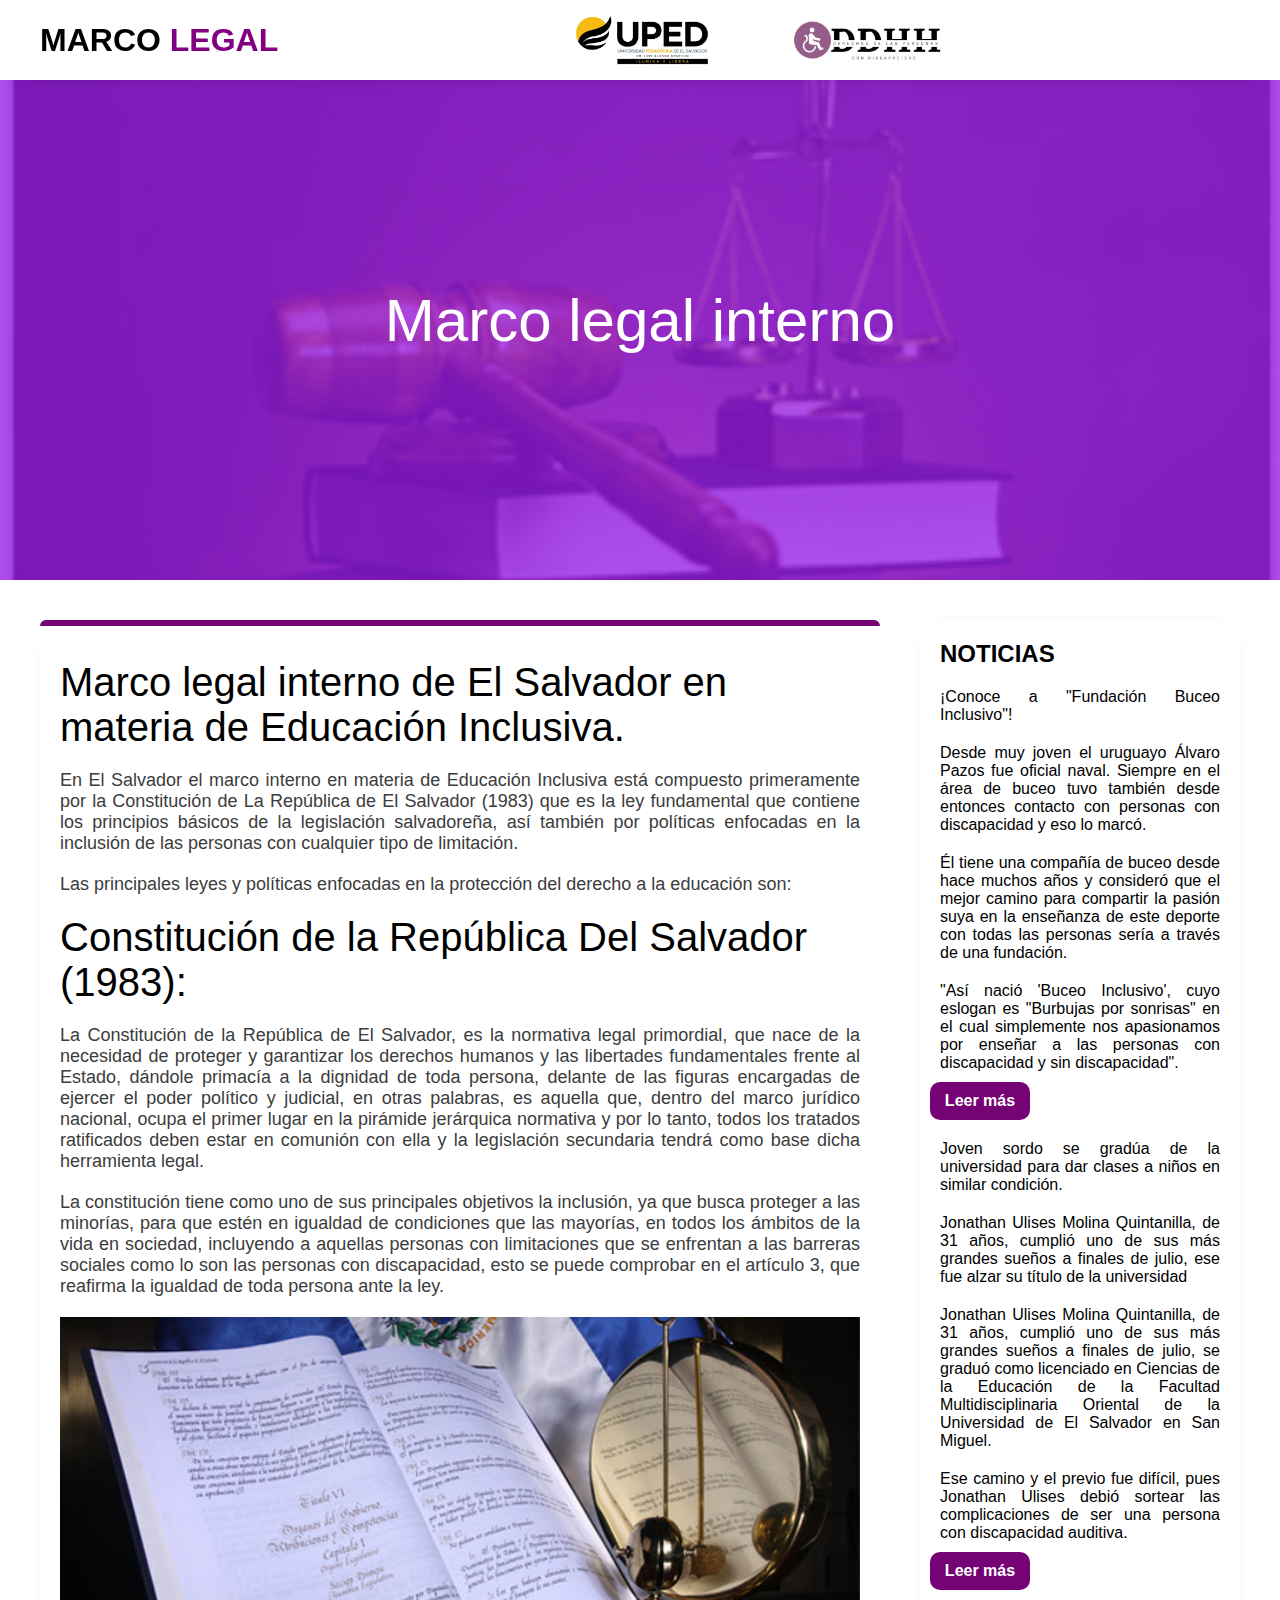
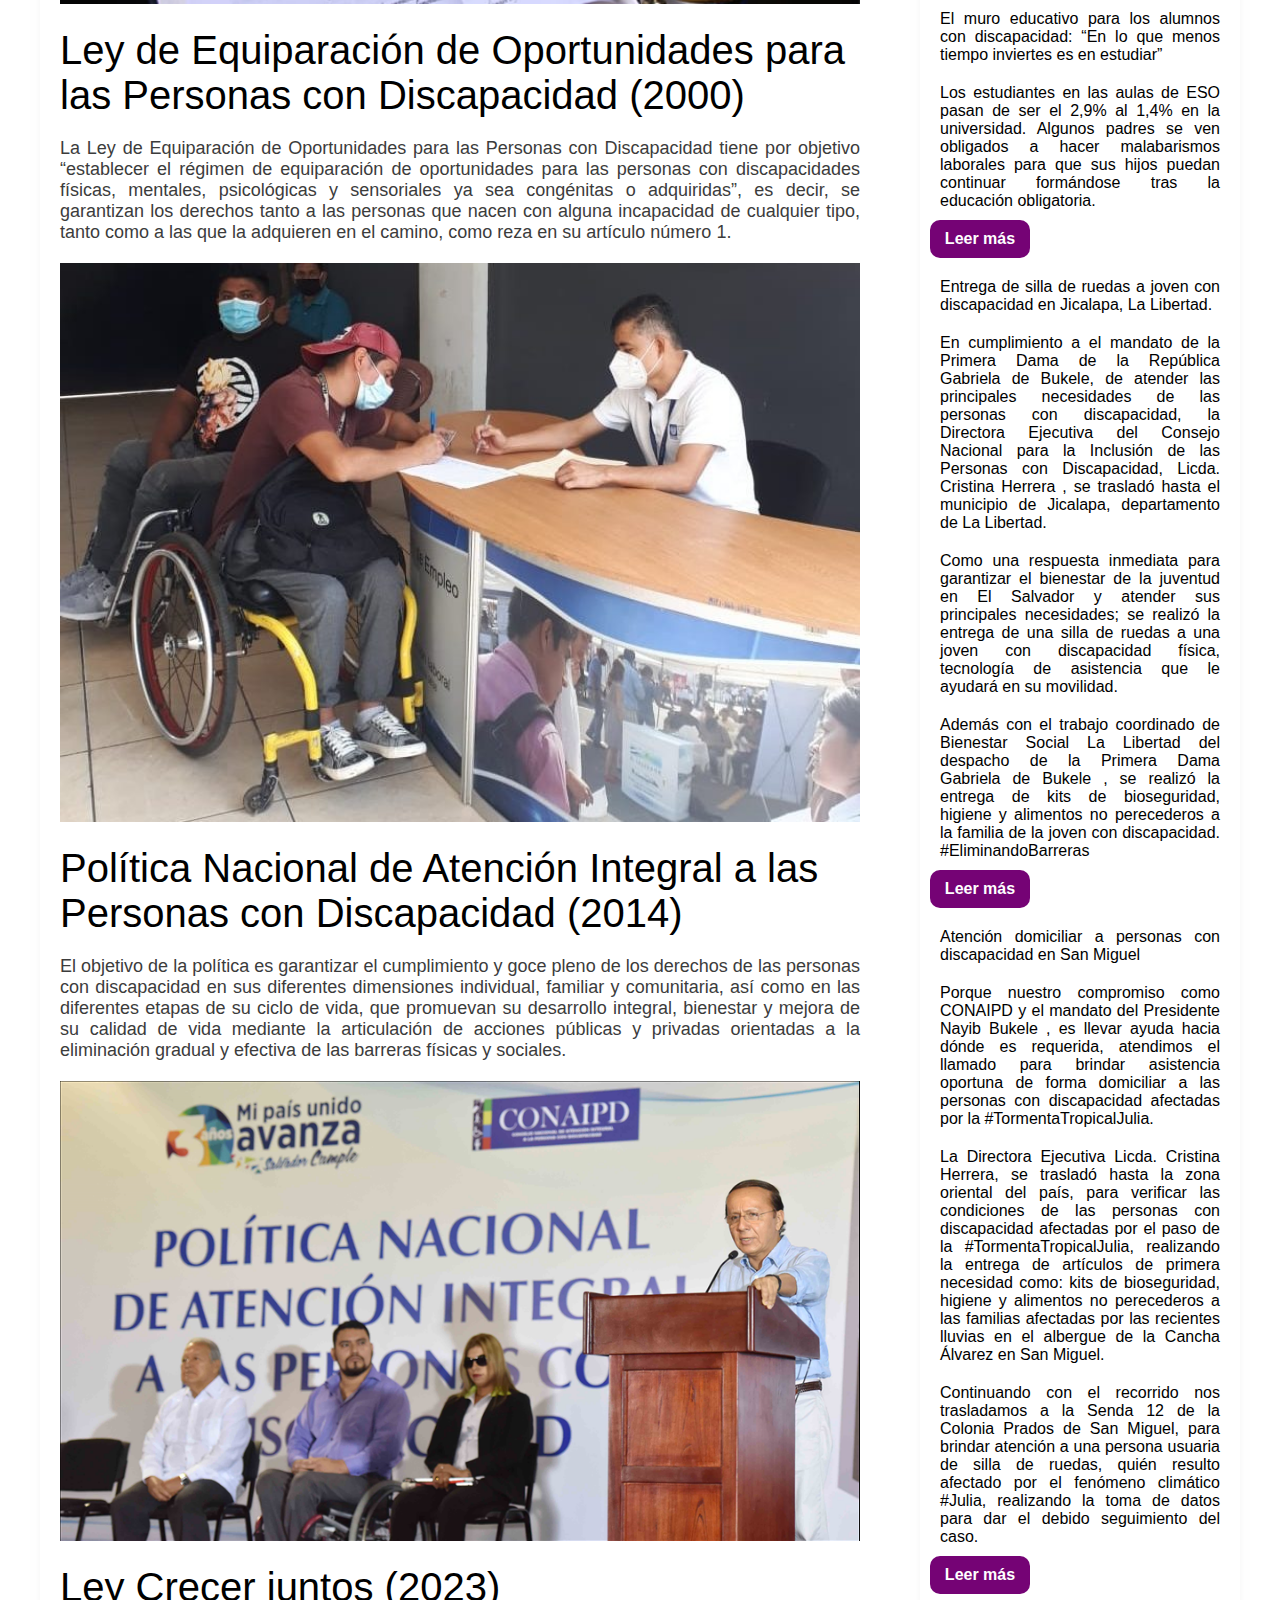
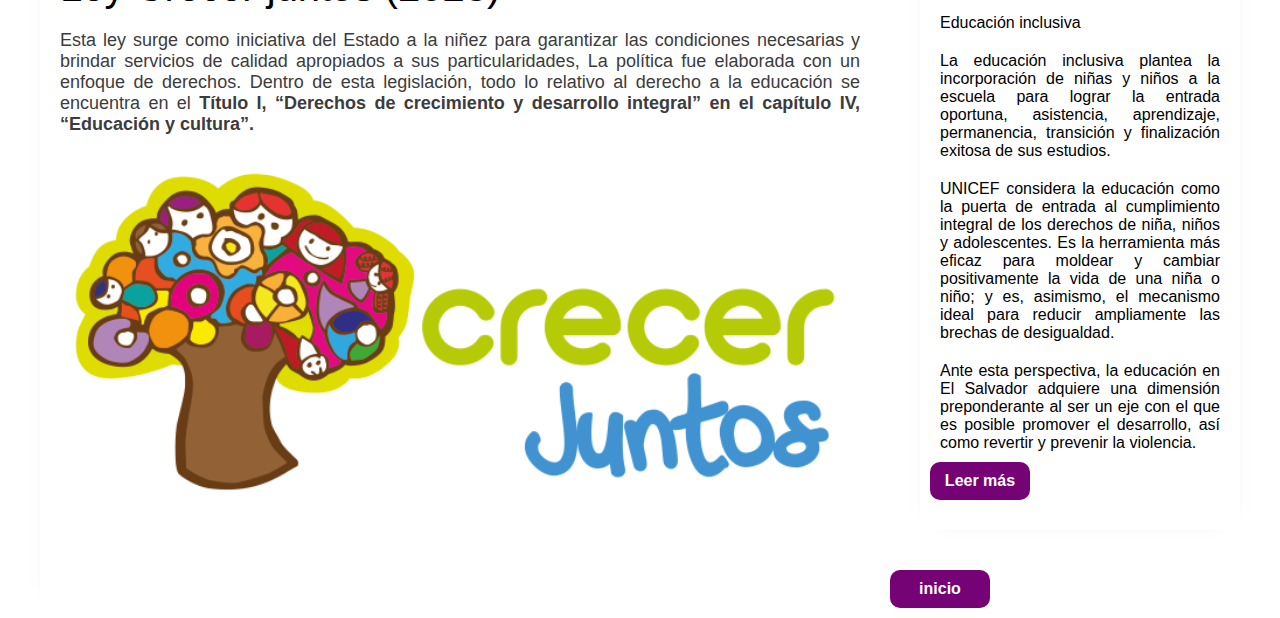
<file: interno.html>
<!DOCTYPE html>
<html lang="en">
<head>
    <meta charset="UTF-8">
    <meta http-equiv="X-UA-Compatible" content="IE=edge">
    <meta name="viewport" content="width=device-width, user-scalable=1.0, maximun-scale=1.0, 
    minimun-scale=1.0">
    <link rel="website icon" type="jpg" href="imagenes/icon.jpg" >
    <title>Marco Interno</title>
    <link rel="stylesheet" href="css/interno.css">
</head>
<body>
    <header>
        
        <div class="heder-content">

            <div class="logo">
                <h1>MARCO <b>LEGAL</b></h1>
            </div>
            <div class="log">
                <img src="imagenes/logo.jpg">
            </div>
            

        </div>

        

    </header>

    <div class="container-cover">
        <div class="container-info-cover">
            <h1>Marco legal interno</h1>
            <p></p>
        </div>
    </div>

    <div class="container-content"> 
        <article>
            <h1>Marco legal interno de El Salvador en materia de Educación Inclusiva. </h1>

            <p>
                En El Salvador el marco interno en materia de Educación Inclusiva está compuesto primeramente por la Constitución de
                 La República de El Salvador (1983) que es la ley fundamental que contiene los principios básicos de la legislación 
                 salvadoreña, así también por políticas enfocadas en la inclusión de las personas con cualquier tipo de limitación.
            </p>

            <p>
                Las principales leyes y políticas enfocadas en la protección del derecho a la educación  son:
            </p>
            <h1>Constitución de la República Del Salvador (1983):</h1>

            <p>
                La Constitución de la República de El Salvador, es la normativa legal primordial, que nace de la necesidad de proteger y garantizar los derechos humanos y las libertades fundamentales frente al Estado, dándole primacía a la dignidad de toda persona, delante de las figuras encargadas de ejercer el poder político y judicial, en otras palabras, es aquella que, dentro del marco jurídico nacional, ocupa el primer lugar en la pirámide jerárquica normativa y por lo tanto, todos los tratados ratificados deben estar en comunión con ella y la legislación secundaria tendrá como base dicha herramienta legal. 
            </p>
            

            <p>
                La constitución tiene como uno de sus principales objetivos la inclusión, ya que busca proteger a las minorías, para que estén en igualdad de condiciones que las mayorías, en todos los ámbitos de la vida en sociedad, incluyendo a aquellas personas con limitaciones que se enfrentan a las barreras sociales como lo son las personas con discapacidad, esto se puede comprobar en el artículo 3, que reafirma la igualdad de toda persona ante la ley. 
            </p>

            <img src="imagenes/constitucion_0.jpeg" alt="">

            <h1>Ley de Equiparación de Oportunidades para las Personas con Discapacidad (2000)</h1>

            <p>
                La Ley de Equiparación de Oportunidades para las Personas con Discapacidad tiene por objetivo “establecer el régimen de equiparación de oportunidades para las personas con discapacidades físicas, mentales, psicológicas y sensoriales ya sea congénitas o adquiridas”, es decir, se garantizan los derechos tanto a las personas que nacen con alguna incapacidad de cualquier tipo, tanto como a las que la adquieren en el camino, como reza en su artículo número 1.
            </p>

            <img src="imagenes/equidad.jpeg" alt="">

            <h1>Política Nacional de Atención Integral a las Personas con Discapacidad (2014)</h1>

            <p>
                El objetivo de la política es garantizar el cumplimiento y goce pleno de los derechos de las personas con discapacidad en sus diferentes dimensiones individual, familiar y comunitaria, así como en las diferentes etapas de su ciclo de vida, que promuevan su desarrollo integral, bienestar y mejora de su calidad de vida mediante la articulación de acciones públicas y privadas orientadas a la eliminación gradual y efectiva de las barreras físicas y sociales. 
            </p>

            <img src="imagenes/politica_reducida.jpg" alt="">

            <h1>Ley Crecer juntos (2023)</h1>

            <p>
                Esta ley surge como iniciativa del Estado a la niñez para garantizar las condiciones necesarias y brindar servicios de calidad apropiados a sus particularidades, La política fue elaborada con un enfoque de derechos. Dentro de esta legislación, todo lo relativo al derecho a la educación se encuentra en el <strong>Título I, “Derechos de crecimiento y desarrollo integral” en el capítulo IV, “Educación y cultura”.</strong>
            </p>
    

            <img src="imagenes/crecer-juntos-hd.png" alt="">

        </article>
            
        <div class="container-aside">
            <aside>
                <h2>NOTICIAS</h2>
                <p>
                    ¡Conoce a "Fundación Buceo Inclusivo"!
                </p>

                <p>
                    Desde muy joven el uruguayo Álvaro Pazos fue oficial naval. Siempre en el área de
                    buceo tuvo también desde entonces contacto con personas con discapacidad y eso
                    lo marcó.
                </p>

                <p>
                    Él tiene una compañía de buceo desde hace muchos años y consideró que el mejor
                    camino para compartir la pasión suya en la enseñanza de este deporte con todas las
                    personas sería a través de una fundación.

                </p>

                <p>
                    "Así nació 'Buceo Inclusivo', cuyo eslogan es "Burbujas por sonrisas" en el cual
                    simplemente nos apasionamos por enseñar a las personas con discapacidad y sin
                    discapacidad".
                </p>

                <a href="https://www.elsalvador.com/deportes/otros-deportes/buceo-inclusivo-video/1005353/2022/">Leer más</a>

                <p>
                    Joven sordo se gradúa de la universidad para dar clases a niños en similar
                    condición.
                </p>
                
                <p>
                    Jonathan Ulises Molina Quintanilla, de 31 años, cumplió uno de sus más grandes
                    sueños a finales de julio, ese fue alzar su título de la universidad
                    
                </p>

                <p>
                    Jonathan Ulises Molina Quintanilla, de 31 años, cumplió uno de sus más grandes
                    sueños a finales de julio, se graduó como licenciado en Ciencias de la Educación de
                    la Facultad Multidisciplinaria Oriental de la Universidad de El Salvador en San Miguel.
                </p>

                <p>
                    Ese camino y el previo fue difícil, pues Jonathan Ulises debió sortear las
                    complicaciones de ser una persona con discapacidad auditiva.
                </p>

                <a href="https://www.elsalvador.com/noticias/nacional/yasmin-y-jose-desarrollan-juego-de-tarjetas-para-que-las-personas-baja-vision-aprendan-nahuatl/947418/2022/"> Leer más</a>
                
                <p>
                    El muro educativo para los alumnos con discapacidad: “En lo que menos tiempo
                    inviertes es en estudiar”
                </p>
    
                <p>
                    Los estudiantes en las aulas de ESO pasan de ser el 2,9% al 1,4% en la universidad.
                    Algunos padres se ven obligados a hacer malabarismos laborales para que sus hijos
                    puedan continuar formándose tras la educación obligatoria.
                    
                </p>
    
                <a href="https://elpais.com/educacion/2022-10-12/el-muro-educativo-para-los-alumnos-con-discapacidad-en-lo-que-menos-tiempo-inviertes-es-en-estudiar.html">Leer más</a>
           
                <p>
                    Entrega de silla de ruedas a joven con discapacidad en Jicalapa, La Libertad.
                </p>

                <p>
                    En cumplimiento a el mandato de la Primera Dama de la República Gabriela de Bukele,
                    de atender las principales necesidades de las personas con discapacidad, la Directora
                    Ejecutiva del Consejo Nacional para la Inclusión de las Personas con Discapacidad,
                    Licda. Cristina Herrera , se trasladó hasta el municipio de Jicalapa, departamento de
                    La Libertad.

                </p>

                <p>
                    Como una respuesta inmediata para garantizar el bienestar de la juventud en El
                    Salvador y atender sus principales necesidades; se realizó la entrega de una silla de
                    ruedas a una joven con discapacidad física, tecnología de asistencia que le ayudará
                    en su movilidad.
                </p>

                <p>
                    Además con el trabajo coordinado de Bienestar Social La Libertad del despacho de la
                    Primera Dama Gabriela de Bukele , se realizó la entrega de kits de bioseguridad,
                    higiene y alimentos no perecederos a la familia de la joven con discapacidad.
                    #EliminandoBarreras
                </p>

                <a href="https://conaipd.gob.sv/2022/10/26/entrega-de-silla-de-ruedas-a-joven-con-discapacidad-en-jicalapa-la-libertad/">Leer más</a>
                
                <p>
                    Atención domiciliar a personas con discapacidad en San Miguel
                </p>
                <p>
                    Porque nuestro compromiso como CONAIPD y el mandato del Presidente Nayib
                    Bukele , es llevar ayuda hacia dónde es requerida, atendimos el llamado para brindar
                    asistencia oportuna de forma domiciliar a las personas con discapacidad afectadas
                    por la #TormentaTropicalJulia.
                </p>

                <p>
                    La Directora Ejecutiva Licda. Cristina Herrera, se trasladó hasta la zona oriental del
                    país, para verificar las condiciones de las personas con discapacidad afectadas por el
                    paso de la #TormentaTropicalJulia, realizando la entrega de artículos de primera
                    necesidad como: kits de bioseguridad, higiene y alimentos no perecederos a las
                    familias afectadas por las recientes lluvias en el albergue de la Cancha Álvarez en San
                    Miguel.
                </p>

                <p>
                    Continuando con el recorrido nos trasladamos a la Senda 12 de la Colonia Prados de
                    San Miguel, para brindar atención a una persona usuaria de silla de ruedas, quién
                    resulto afectado por el fenómeno climático #Julia, realizando la toma de datos para
                    dar el debido seguimiento del caso.

                </p>

                <a href="https://conaipd.gob.sv/2022/10/18/atencion-domiciliar-a-personas-con-discapacidad-en-san-miguel/">Leer más</a>
                
                <p>
                    Educación inclusiva
                </p>
                <p>
                    La educación inclusiva plantea la incorporación de niñas y niños a la escuela para lograr la entrada oportuna, asistencia, aprendizaje, permanencia, transición y finalización exitosa de sus estudios.
                </p>
                <p>
                    UNICEF considera la educación como la puerta de entrada al cumplimiento integral de los derechos de niña, niños y adolescentes. Es la herramienta más eficaz para moldear y cambiar positivamente la vida de una niña o niño; y es, asimismo, el mecanismo ideal para reducir ampliamente las brechas de desigualdad.
                </p>
                <p>
                    Ante esta perspectiva, la educación en El Salvador adquiere una dimensión preponderante al ser un eje con el que es posible promover el desarrollo, así como revertir y prevenir la violencia.
                </p>
                <a href="https://unicef.org/elsalvador/educaci%C3%B3n-inclusiva">Leer más</a>
            </aside>

            

                <a href="index.html">inicio</a>   

            </aside>

        </div>

    </div>
</body>
</html>
</file>
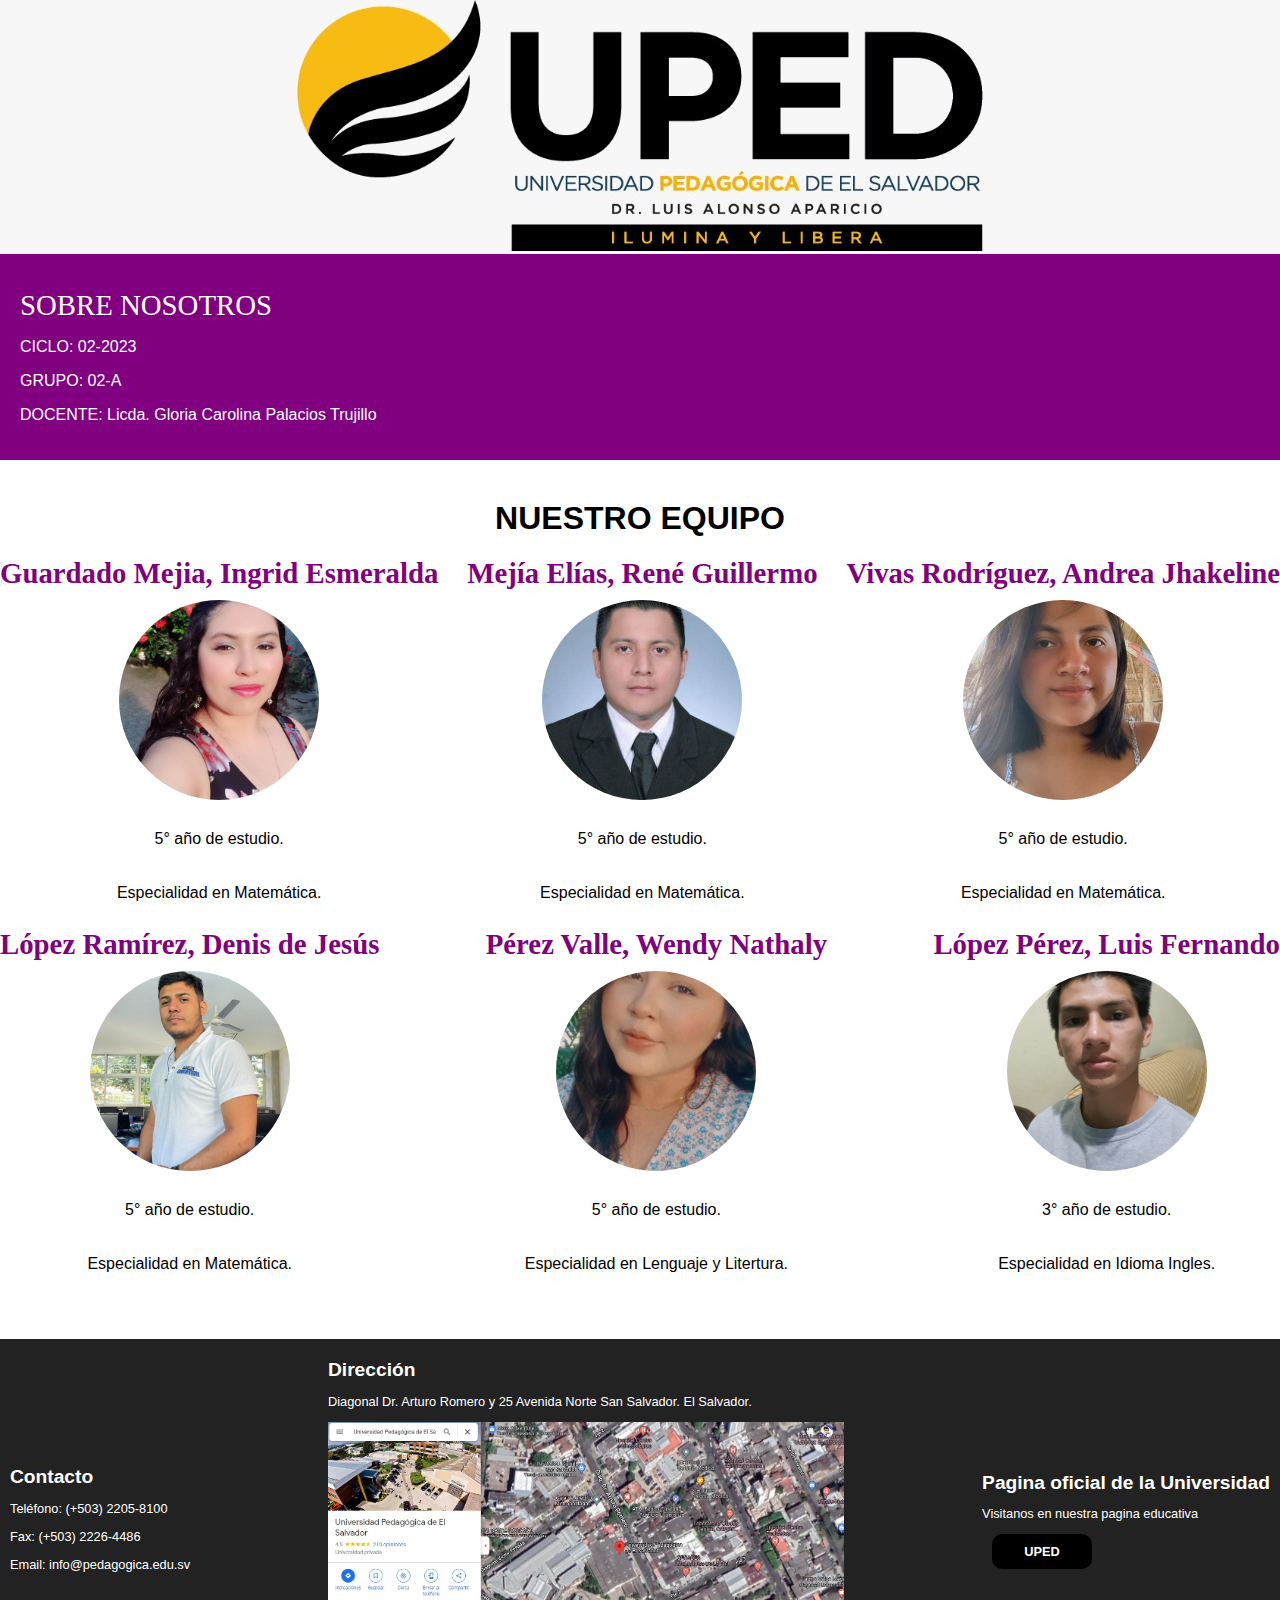
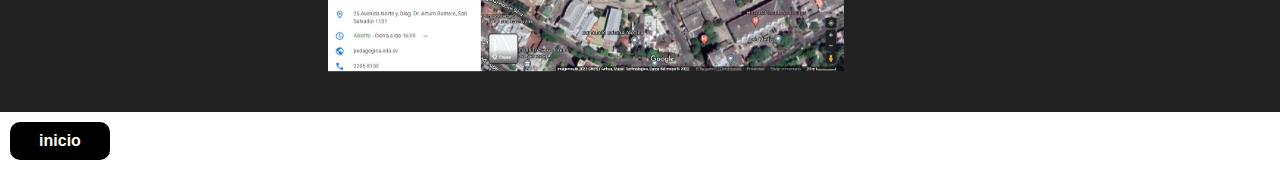
<file: nosotros.html>
<!DOCTYPE html>
<html lang="en">
<head>
    <meta charset="UTF-8">
    <meta http-equiv="X-UA-Compatible" content="IE=edge">
    <meta name="viewport" content="width=device-width, initial-scale=1.0">
    <link rel="website icon" type="jpg" href="imagenes/icon.jpg" >
    <link rel="stylesheet" href="css/nosotros.css">
    <link rel="stylesheet" href="css/info.css">
    <title>nosotros</title>
</head>
<body>

    <section class="banner">
       <img src="imagenes/UPED.jpeg" alt="" class="banner__img">
    </section>

    <main class="main">
        <section class="group-group--color">
            <div class="container">
                <h2 class="main__title">SOBRE NOSOTROS</h2>
                <p>CICLO: 02-2023 <p>GRUPO: 02-A</p> </p>
                <p>DOCENTE:
                    	Licda. Gloria Carolina Palacios Trujillo</p>
            </div>

        </section>

        <section class="group-our-team">
            <h1 class="group__title">NUESTRO EQUIPO</h1>
            <div class="container-container--flex">
                    <div class="column-column--33">
                        <h3 class="our-team__title">Guardado Mejia, Ingrid Esmeralda</h3>
                        <img src="imagenes/esme.jpg" alt="" class="our-team__img">
                        <p class="our-team__txt">5° año de estudio.</p>
                        <p class="our-team__txt">Especialidad en Matemática.</p>

                    </div>
                    <div class="column-column--33">
                        <h3 class="our-team__title">Mejía Elías, René Guillermo</h3>
                        <img src="imagenes/rene.jpg" alt="" class="our-team__img">
                        <p class="our-team__txt">5° año de estudio.</p>
                        <p class="our-team__txt">Especialidad en Matemática.</p>
                    </div>
                    <div class="column-column--33">
                        <h3 class="our-team__title">Vivas Rodríguez, Andrea Jhakeline</h3>
                        <img src="imagenes/andrea1.jpg" alt="" class="our-team__img">
                        <p class="our-team__txt">5° año de estudio.</p>
                        <p class="our-team__txt">Especialidad en Matemática.</p>
                    </div>
                    <div class="column-column--33">
                        <h3 class="our-team__title">López Ramírez, Denis de Jesús</h3>
                        <img src="imagenes/denis.jpg" alt="" class="our-team__img">
                        <p class="our-team__txt">5° año de estudio.</p>
                        <p class="our-team__txt">Especialidad en Matemática.</p>
                    </div>
                    <div class="column-column--33">
                        <h3 class="our-team__title">Pérez Valle, Wendy Nathaly</h3>
                        <img src="imagenes/wendi.jpg" alt="" class="our-team__img">
                        <p class="our-team__txt">5° año de estudio.</p>
                        <p class="our-team__txt">Especialidad en Lenguaje y Litertura.</p>
                    </div>
                    <div class="column-column--33">
                        <h3 class="our-team__title">López Pérez, Luis Fernando</h3>
                        <img src="imagenes/luis.jpg" alt="" class="our-team__img">
                        <p class="our-team__txt">3° año de estudio.</p>
                        <p class="our-team__txt">Especialidad en Idioma Ingles.</p>
                    </div>
            </div>
       
        </section>
    </main>

    <footer class="main-footer">
        <div class="container-container--flex">
            <div class="colum-colum">
                <h2 class="colum__title">Contacto</h2>
                <p class="colum__txt">
                    Teléfono: (+503) 2205-8100
                </p>
                <p class="colum__txt">
                    Fax: (+503) 2226-4486
                </p>

                <p class="colum__txt">
                    Email: info@pedagogica.edu.sv
                </p>
            </div>
            <div class="colum-colum">
                <h2 class="colum__title">Dirección</h2>
                <p class="colum__txt">Diagonal Dr. Arturo Romero y
                    25 Avenida Norte San Salvador.
                    El Salvador.
                </p>
                <img src="imagenes/direcion.jpg" alt="">
            </div>
            <div class="colum-colum">
                <h2 class="colum__title">Pagina oficial de la Universidad</h2>
                <p class="colum__txt">
                    Visitanos en nuestra pagina educativa
                </p>
                <a class="colum__title"  href="http://www.pedagogica.edu.sv/">UPED</a>
            </div>
        </div>

    </footer>

</aside>     
<a href="index.html">inicio</a>   
</aside>
    
</body>
</html>
</file>
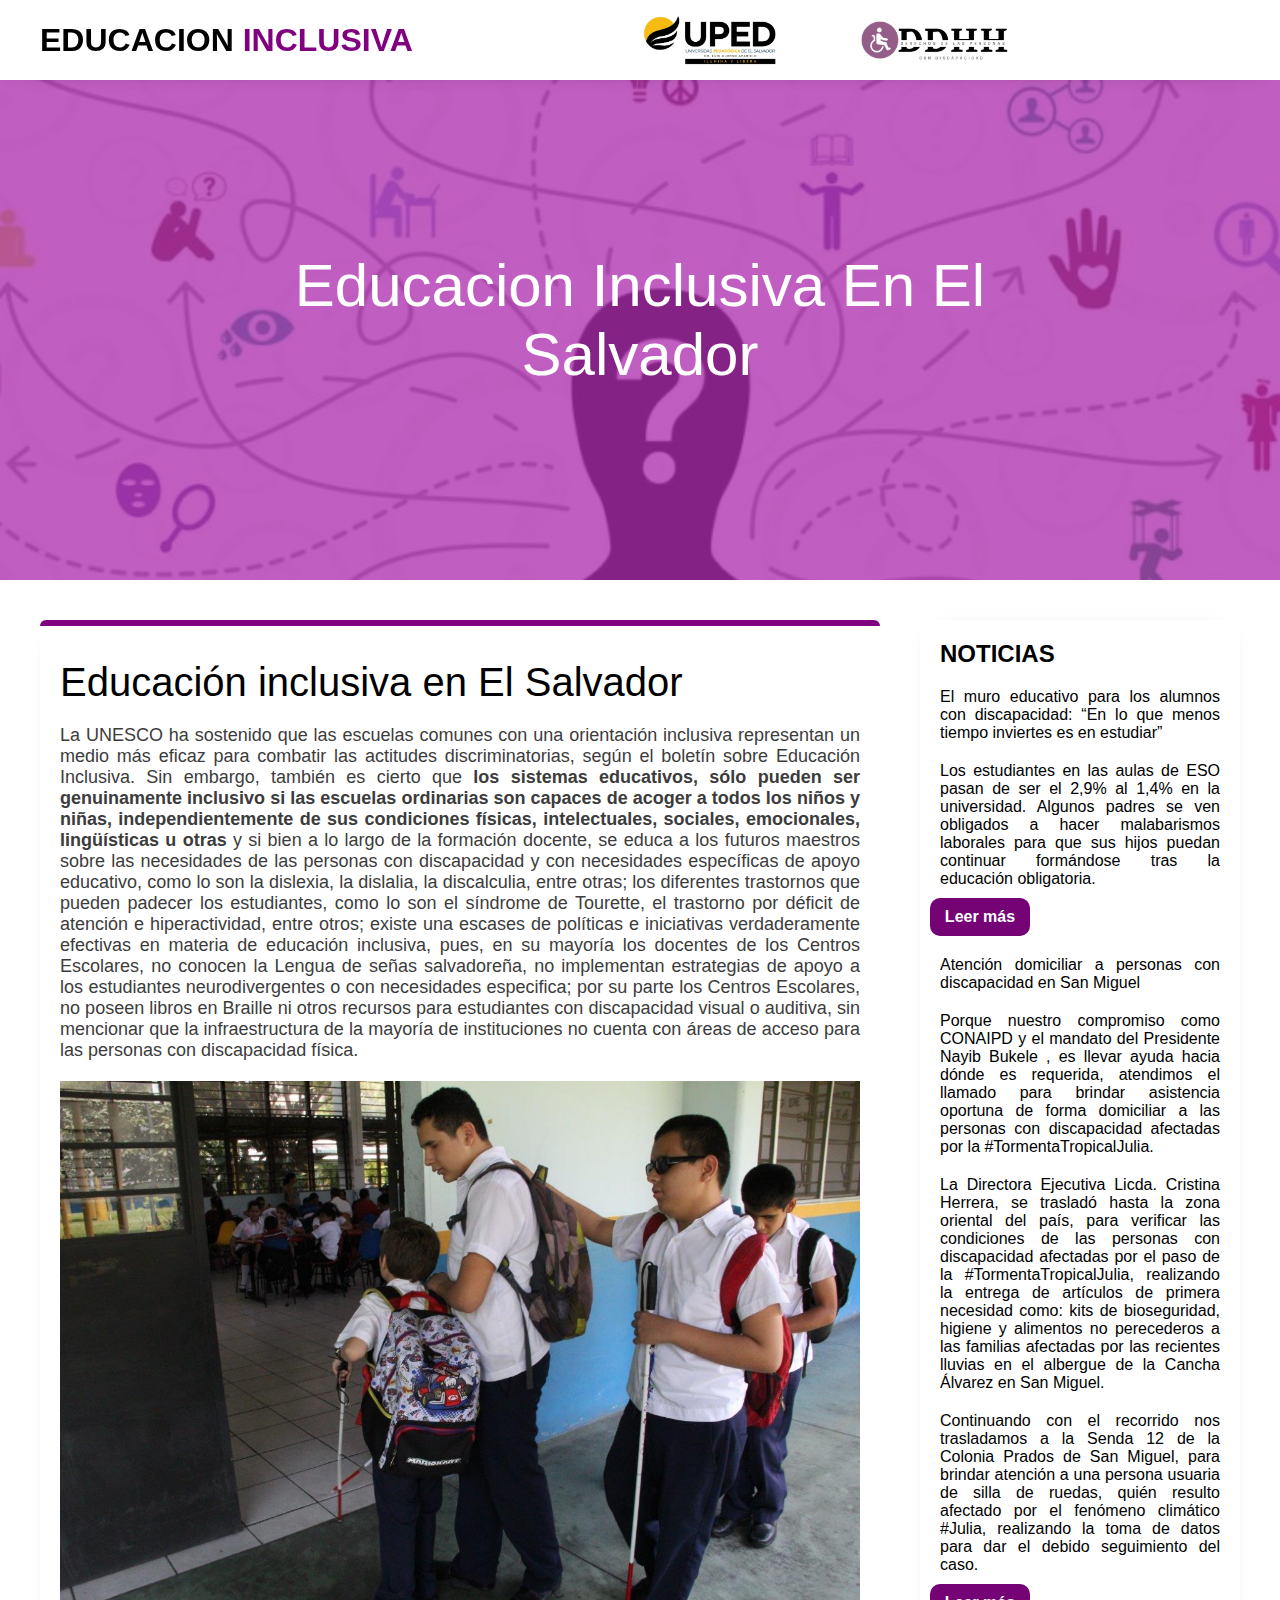
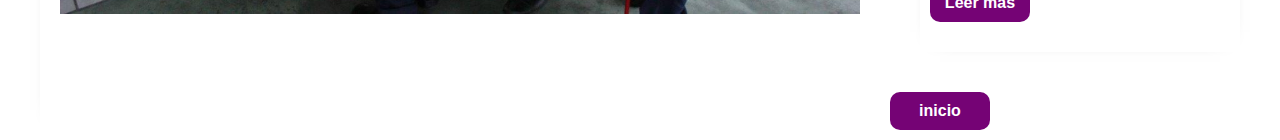
<file: paradigmas.html>
<!DOCTYPE html>
<html lang="en">
<head>
    <meta charset="UTF-8">
    <meta http-equiv="X-UA-Compatible" content="IE=edge">
    <meta name="viewport" content="width=device-width, user-scalable=1.0, maximun-scale=1.0, 
    minimun-scale=1.0">
    <link rel="website icon" type="jpg" href="imagenes/icon.jpg" >
    <title>Educacion Inclusiva En El Salvador</title>
    <link rel="stylesheet" href="css/paradigmas.css">
</head>
<body>
    <header>
        
        <div class="heder-content">

            <div class="logo">
                <h1>EDUCACION <b>INCLUSIVA</b></h1>
            </div>
            <div class="log">
                <img src="imagenes/logo.jpg">
            </div>

        </div>

        

    </header>

    <div class="container-cover">
        <div class="container-info-cover">
            <h1>Educacion Inclusiva En El Salvador</h1>
            <p></p>
        </div>
    </div>

    <div class="container-content"> 
        <article>
            <h1></h1>

            <h1>Educación inclusiva en El Salvador</h1>

            <p>
                La UNESCO ha sostenido que las escuelas comunes con una orientación inclusiva representan un medio más eficaz para combatir las actitudes discriminatorias, según el boletín sobre Educación Inclusiva. Sin embargo, también es cierto que <strong>los sistemas educativos, 
                sólo pueden ser genuinamente inclusivo si las escuelas ordinarias son capaces de acoger a todos los niños y niñas, independientemente de sus condiciones físicas, intelectuales, sociales, emocionales, lingüísticas u otras</strong> y si bien a lo largo de la formación docente, se educa
                 a los futuros maestros sobre las necesidades de las personas con discapacidad y con necesidades específicas de apoyo educativo, como lo son la dislexia, la dislalia, la discalculia, entre otras; los diferentes trastornos que pueden padecer los estudiantes, como lo son el síndrome
                  de Tourette, el trastorno por déficit de atención e hiperactividad, entre otros; existe una escases de políticas e iniciativas verdaderamente efectivas en materia de educación inclusiva, pues, en su mayoría los docentes de los Centros Escolares, no conocen la Lengua de señas salvadoreña, 
                  no implementan estrategias de apoyo a los estudiantes neurodivergentes o con necesidades especifica; por su parte los Centros Escolares, no poseen libros en Braille ni otros recursos para estudiantes con discapacidad visual o auditiva, sin mencionar que la infraestructura de la mayoría de 
                  instituciones no cuenta con áreas de acceso para las personas con discapacidad física. 
            </p>
        
            <img src="imagenes/mined-isri.jpg" alt="">
            
        </article>

        <div class="container-aside">
            <aside>
                <h2>NOTICIAS</h2>
                <p>
                    El muro educativo para los alumnos con discapacidad: “En lo que menos tiempo
                    inviertes es en estudiar”
                </p>
    
                <p>
                    Los estudiantes en las aulas de ESO pasan de ser el 2,9% al 1,4% en la universidad.
                    Algunos padres se ven obligados a hacer malabarismos laborales para que sus hijos
                    puedan continuar formándose tras la educación obligatoria.
                    
                </p>
    
                <a href="https://elpais.com/educacion/2022-10-12/el-muro-educativo-para-los-alumnos-con-discapacidad-en-lo-que-menos-tiempo-inviertes-es-en-estudiar.html">Leer más</a>
           

                <p>
                    Atención domiciliar a personas con discapacidad en San Miguel
                </p>
                <p>
                    Porque nuestro compromiso como CONAIPD y el mandato del Presidente Nayib
                    Bukele , es llevar ayuda hacia dónde es requerida, atendimos el llamado para brindar
                    asistencia oportuna de forma domiciliar a las personas con discapacidad afectadas
                    por la #TormentaTropicalJulia.
                </p>

                <p>
                    La Directora Ejecutiva Licda. Cristina Herrera, se trasladó hasta la zona oriental del
                    país, para verificar las condiciones de las personas con discapacidad afectadas por el
                    paso de la #TormentaTropicalJulia, realizando la entrega de artículos de primera
                    necesidad como: kits de bioseguridad, higiene y alimentos no perecederos a las
                    familias afectadas por las recientes lluvias en el albergue de la Cancha Álvarez en San
                    Miguel.
                </p>

                <p>
                    Continuando con el recorrido nos trasladamos a la Senda 12 de la Colonia Prados de
                    San Miguel, para brindar atención a una persona usuaria de silla de ruedas, quién
                    resulto afectado por el fenómeno climático #Julia, realizando la toma de datos para
                    dar el debido seguimiento del caso.

                </p>

                <a href="https://conaipd.gob.sv/2022/10/18/atencion-domiciliar-a-personas-con-discapacidad-en-san-miguel/">Leer más</a>
                
               
            </aside>

            </aside>

           
                <a href="index.html">inicio</a>   

            </aside>

        </div>

    </div>
</body>
</html>
</file>
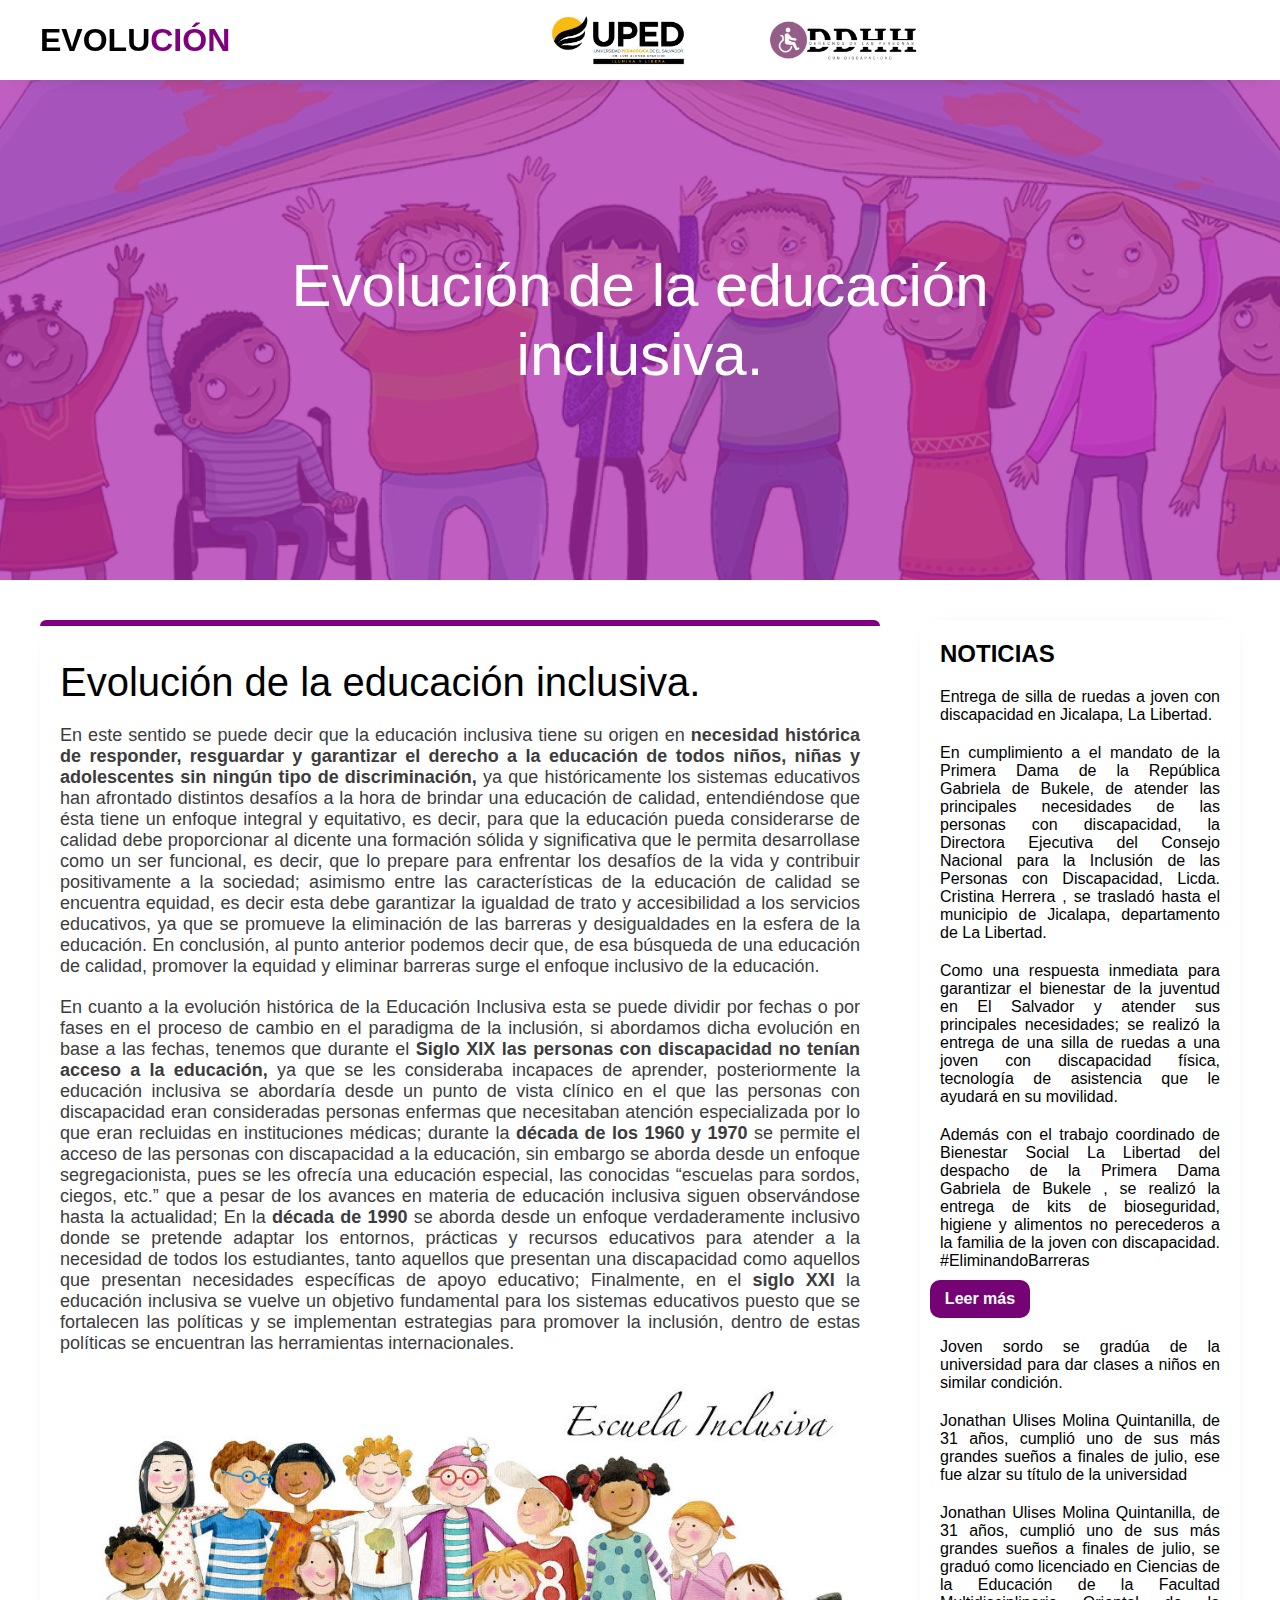
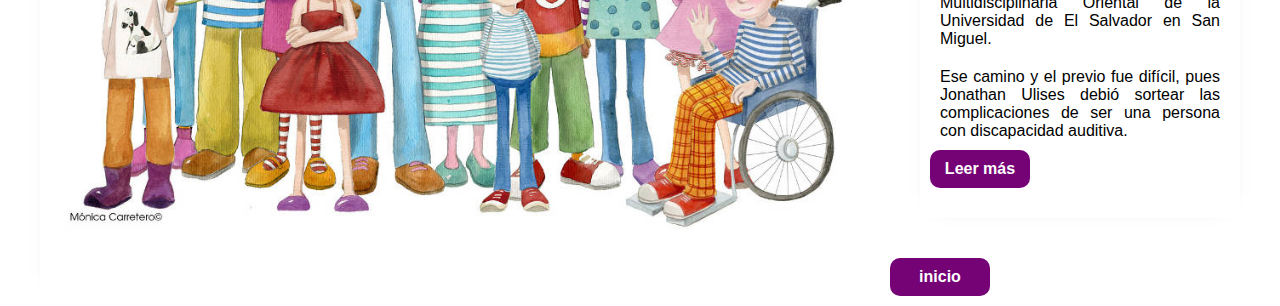
<file: tipos.html>
<!DOCTYPE html>
<html lang="en">
<head>
    <meta charset="UTF-8">
    <meta http-equiv="X-UA-Compatible" content="IE=edge">
    <meta name="viewport" content="width=device-width, user-scalable=1.0, maximun-scale=1.0, 
    minimun-scale=1.0">
    <link rel="website icon" type="jpg" href="imagenes/icon.jpg" >
    <title>Evolucion</title>
    <link rel="stylesheet" href="css/tipos.css">
</head>
<body>
    <header>
        
        <div class="heder-content">

            <div class="logo">
                <h1>EVOLU<b>CIÓN</b></h1>
            </div>
            <div class="log">
                <img src="imagenes/logo.jpg">
            </div>

        </div>

        

    </header>

    <div class="container-cover">
        <div class="container-info-cover">
            <h1> Evolución de la educación inclusiva.
            </h1>
            <p></p>
        </div>
    </div>

    <div class="container-content"> 
        <article>
            <h1>Evolución de la educación inclusiva.</h1>

            <p>En este sentido se puede decir que la educación inclusiva tiene su origen en <strong>necesidad histórica de responder, resguardar y garantizar el derecho a la educación de todos niños, niñas y 
                adolescentes sin ningún tipo de discriminación,</strong> ya que históricamente los sistemas educativos han afrontado distintos desafíos a la hora de brindar una educación de calidad, entendiéndose 
                que ésta tiene un enfoque integral y equitativo, es decir, para que la educación pueda considerarse de calidad debe proporcionar al dicente una formación sólida y significativa que le permita 
                desarrollase como un  ser funcional, es decir, que lo prepare para enfrentar los desafíos de la vida y contribuir positivamente a la sociedad; asimismo entre las características de la educación 
                de calidad se encuentra equidad, es decir esta debe garantizar la igualdad de trato y accesibilidad a los servicios educativos, ya que se promueve la eliminación de las barreras y desigualdades 
                en la esfera de la educación. En conclusión, al punto anterior podemos decir que, de esa búsqueda de una educación de calidad, promover la equidad y eliminar barreras surge el enfoque inclusivo 
                de la educación. 
            </p>            

            <p>
                En cuanto a la evolución histórica de la Educación Inclusiva esta se puede dividir por fechas o por fases en el proceso de cambio en el paradigma de la inclusión, si abordamos dicha evolución en 
                base a las fechas, tenemos que durante el <strong>Siglo XIX las personas con discapacidad no tenían acceso a la educación,</strong> ya que se les consideraba incapaces de aprender, posteriormente la educación inclusiva 
                se abordaría desde un punto de vista clínico en el que las personas con discapacidad eran consideradas personas enfermas que necesitaban atención especializada por lo que eran recluidas en instituciones 
                médicas; durante la <strong>década de los 1960 y 1970</strong> se permite el acceso de las personas con discapacidad a la educación, sin embargo se aborda desde un enfoque segregacionista, pues se les ofrecía una educación 
                especial, las conocidas “escuelas para sordos, ciegos, etc.” que a pesar de los avances en materia de educación inclusiva siguen observándose hasta la actualidad; En la <strong>década de 1990</strong> se aborda desde un enfoque 
                verdaderamente inclusivo donde se pretende adaptar los entornos, prácticas y recursos educativos para atender a la necesidad de todos los estudiantes, tanto aquellos que presentan una discapacidad como aquellos 
                que presentan necesidades específicas de apoyo educativo; Finalmente, en el <strong>siglo XXI</strong> la educación inclusiva se vuelve un objetivo fundamental para los sistemas educativos puesto que se fortalecen las políticas 
                y se implementan estrategias para promover la inclusión, dentro de estas políticas se encuentran las herramientas internacionales.
            </p>

            <img src="imagenes/escuela_inclusiva.jpg" alt="">

        </article>

        <div class="container-aside">
            <aside>
                <h2>NOTICIAS</h2>
                <p>
                    Entrega de silla de ruedas a joven con discapacidad en Jicalapa, La Libertad.
                </p>

                <p>
                    En cumplimiento a el mandato de la Primera Dama de la República Gabriela de Bukele,
                    de atender las principales necesidades de las personas con discapacidad, la Directora
                    Ejecutiva del Consejo Nacional para la Inclusión de las Personas con Discapacidad,
                    Licda. Cristina Herrera , se trasladó hasta el municipio de Jicalapa, departamento de
                    La Libertad.

                </p>

                <p>
                    Como una respuesta inmediata para garantizar el bienestar de la juventud en El
                    Salvador y atender sus principales necesidades; se realizó la entrega de una silla de
                    ruedas a una joven con discapacidad física, tecnología de asistencia que le ayudará
                    en su movilidad.
                </p>

                <p>
                    Además con el trabajo coordinado de Bienestar Social La Libertad del despacho de la
                    Primera Dama Gabriela de Bukele , se realizó la entrega de kits de bioseguridad,
                    higiene y alimentos no perecederos a la familia de la joven con discapacidad.
                    #EliminandoBarreras
                </p>

                <a href="https://conaipd.gob.sv/2022/10/26/entrega-de-silla-de-ruedas-a-joven-con-discapacidad-en-jicalapa-la-libertad/">Leer más</a>
                

                <p>
                    Joven sordo se gradúa de la universidad para dar clases a niños en similar
                    condición.
                </p>
                
                <p>
                    Jonathan Ulises Molina Quintanilla, de 31 años, cumplió uno de sus más grandes
                    sueños a finales de julio, ese fue alzar su título de la universidad
                    
                </p>

                <p>
                    Jonathan Ulises Molina Quintanilla, de 31 años, cumplió uno de sus más grandes
                    sueños a finales de julio, se graduó como licenciado en Ciencias de la Educación de
                    la Facultad Multidisciplinaria Oriental de la Universidad de El Salvador en San Miguel.
                </p>

                <p>
                    Ese camino y el previo fue difícil, pues Jonathan Ulises debió sortear las
                    complicaciones de ser una persona con discapacidad auditiva.
                </p>

                <a href="https://www.elsalvador.com/noticias/nacional/yasmin-y-jose-desarrollan-juego-de-tarjetas-para-que-las-personas-baja-vision-aprendan-nahuatl/947418/2022/"> Leer más</a>
 
            </aside>


           
                <a href="index.html">inicio</a>   

            </aside>

        </div>

    </div>
</body>
</html>
</file>
<file: css/derechos.css>
*{
    margin: 0;
    padding: 0;
    box-sizing: border-box;
    text-decoration: none;
    font-family: 'Segoe UI', Tahoma, Geneva, Verdana, sans-serif;
}

.log{
    max-width: 1200px;
    height: 70px;
    margin: auto;
    display: flex;
    justify-content: space-between;
}

header{
    position: fixed;
    top: 0;
    left: 0;
    width: 100%;
    height: 80px;
    background: white;
    box-shadow: 0 4px 25px -22px black;
    z-index: 2;
}

.heder-content{
    max-width: 1200px;
    margin: auto;
    display: flex;
    justify-content: space-between;   
}

.logo{
    height: 80px;
    display: flex;
    justify-content: center;
    align-items: center;
}

.logo h1 b{
    color: purple;
}



/*PORTADA*/


.container-cover{
    width: 100%;
    height: 500px;
    position: relative;
    margin-top: 80px;
    background-image: url(../imagenes/educacion.jpg);
    background-position: center;
    background-size: cover;
    background-repeat: no-repeat;
}

.container-cover:before{
    content: '';
    width: 100%;
    height: 100%;
    background: rgba(149, 27, 231, 0.781);
    position: absolute;
    top: 0;
    left: 0;
}

.container-info-cover{
    max-width: 800px;
    height: 500px;
    margin: auto;
    text-align: center;
    display: flex;
    flex-direction: column;
    justify-content: center;
    align-items: center;
    position: relative;
    z-index: 1;
}

.container-info-cover h1{
    font-size: 60px;
    font-weight: 500;
    color: white;
    margin-bottom: 20px;
}

.container-info-cover p{
    color: white;
    font-size: 30px;
    font-weight: 300;
}

/*CONTENEDOR-CONTENIDO DEL ARTICULO*/

.container-content{
    width: 1200px;
    margin: auto;
    margin-top: 40px;
    display: flex;
    justify-content: center;
}

article{
    width: 100%;
    padding: 20px;
    padding-bottom: 40px;
    box-shadow: -10px 0 20px -30px black;
    border-radius: 6px;
    position: relative;
    overflow: hidden;
}

article:before{
    content: '';
    width: 100%;
    height: 6px;
    position: absolute;
    top: 0;
    left: 0;
    background-color: rgb(117, 3, 117);
}

article h1{
    margin-top: 20px;
    font-weight: 500;
    font-size: 40px;
}

article p{
    margin-top: 20px;
    font-size: 18px;
    color: #3c3c3c;
    text-align: justify;
}

article img{
    width: 100%;
    margin-top: 20px;
}

/*ASAID-ARTICULOS RELACIONADOS*/

.container-aside aside{
    width: 320px;
    border-right: 6px;
    box-shadow: 0 0 20px -20px black;
    border-radius: 6px;
    overflow: hidden;
    margin-left: 40px;
    margin-bottom: 40px;
    padding-bottom: 20px;
}

.container-aside aside img{
    width: 100%;
}

.container-aside aside h2,
.container-aside aside p{
   margin-top: 20px;
   padding: 0px 20px;
   text-align: justify;
}

.container-aside aside button{
    margin-top: 20px;
    margin-left: 20px;
    padding: 10px 50px;
    font-size: 16px;
    background: purple;
    border: none;
    color: white;
    cursor: pointer;
    border-radius: 6px;
}

.container-aside aside button:hover{
    opacity: 0.9;

}

a{
    display: block;
    text-align: center;
    width: 100px;
    font-family: Arial, Helvetica, sans-serif;
    font-weight: 700;
    background-color: rgb(117, 3, 117);
    border-radius: 10px;
    padding: 10px 10px 10px 10px;
    margin: 10px;
    color: #fff;
    text-decoration: none;
}

a:hover{
    background-color: transparent;
    border: 2px solid rgb(117, 3, 117);
    color: rgb(117, 3, 117);
}

@media screen and (max-width: 1220px){

    .heder-content,
    .container-cover,{
        max-width: 1000px;
        padding: 0 20px;
    }
    
}

@media screen and (max-width: 1220px){

    .container-content{
        width: 100%;
        flex-direction: column;
    }

    article{
        box-shadow: 0 0 0 0;
    }

    .container-aside{
        display: flex;
        justify-content: center;
    }

    .container-aside aside{
        max-width: 300px;
        margin: 10px;
    }
}

@media screen and (max-width: 1200px){
    .container-aside{
        flex-wrap: wrap;
    }
}
</file>
<file: css/exclusion.css>
*{
    margin: 0;
    padding: 0;
    box-sizing: border-box;
    text-decoration: none;
    font-family: 'Segoe UI', Tahoma, Geneva, Verdana, sans-serif;
}

.log{
    max-width: 1200px;
    height: 70px;
    margin: auto;
    display: flex;
    justify-content: space-between;
}

header{
    position: fixed;
    top: 0;
    left: 0;
    width: 100%;
    height: 80px;
    background: white;
    box-shadow: 0 4px 25px -22px black;
    z-index: 2;
}

.heder-content{
    max-width: 1200px;
    margin: auto;
    display: flex;
    justify-content: space-between;   
}

.logo{
    height: 80px;
    display: flex;
    justify-content: center;
    align-items: center;
}

.logo h1 b{
    color: purple;
}

/*PORTADA*/


.container-cover{
    width: 100%;
    height: 500px;
    position: relative;
    margin-top: 80px;
    background-image: url(../imagenes/exclusion-social.jpg);
    background-position: center;
    background-size: cover;
    background-repeat: no-repeat;
}

.container-cover:before{
    content: '';
    width: 100%;
    height: 100%;
    background: rgba(173, 44, 173, 0.76);
    position: absolute;
    top: 0;
    left: 0;
}

.container-info-cover{
    max-width: 800px;
    height: 500px;
    margin: auto;
    text-align: center;
    display: flex;
    flex-direction: column;
    justify-content: center;
    align-items: center;
    position: relative;
    z-index: 1;
}

.container-info-cover h1{
    font-size: 60px;
    font-weight: 500;
    color: white;
    margin-bottom: 20px;
}

.container-info-cover p{
    color: white;
    font-size: 30px;
    font-weight: 300;
}

/*CONTENEDOR-CONTENIDO DEL ARTICULO*/

.container-content{
    width: 1200px;
    margin: auto;
    margin-top: 40px;
    display: flex;
    justify-content: center;
}

article{
    width: 100%;
    padding: 20px;
    padding-bottom: 40px;
    box-shadow: -10px 0 20px -30px black;
    border-radius: 6px;
    position: relative;
    overflow: hidden;
}

article:before{
    content: '';
    width: 100%;
    height: 6px;
    position: absolute;
    top: 0;
    left: 0;
    background-color: purple;
}

article h1{
    margin-top: 20px;
    font-weight: 500;
    font-size: 40px;
}

article p{
    margin-top: 20px;
    font-size: 18px;
    color: #3c3c3c;
    text-align: justify;
}

article img{
    width: 100%;
    margin-top: 20px;
}

/*ASAID-ARTICULOS RELACIONADOS*/

.container-aside aside{
    width: 320px;
    border-right: 6px;
    box-shadow: 0 0 20px -20px black;
    border-radius: 6px;
    overflow: hidden;
    margin-left: 40px;
    margin-bottom: 40px;
    padding-bottom: 20px;
}

.container-aside aside img{
    width: 100%;
}

.container-aside aside h2,
.container-aside aside p{
   margin-top: 20px;
   padding: 0px 20px;
   text-align: justify;
}

.container-aside aside button{
    margin-top: 20px;
    margin-left: 20px;
    padding: 10px 50px;
    font-size: 16px;
    background: purple;
    border: none;
    color: white;
    cursor: pointer;
    border-radius: 6px;
}

.container-aside aside button:hover{
    opacity: 0.9;

}

a{
    display: block;
    text-align: center;
    width: 100px;
    font-family: Arial, Helvetica, sans-serif;
    font-weight: 700;
    background-color: rgb(117, 3, 117);
    border-radius: 10px;
    padding: 10px 10px 10px 10px;
    margin: 10px;
    color: #fff;
    text-decoration: none;
}

a:hover{
    background-color: transparent;
    border: 2px solid rgb(117, 3, 117);
    color: rgb(117, 3, 117);
}

@media screen and (max-width: 1220px){

    .heder-content,
    .container-cover,{
        max-width: 1000px;
        padding: 0 20px;
    }
    
}

@media screen and (max-width: 1220px){

    .container-content{
        width: 100%;
        flex-direction: column;
    }

    article{
        box-shadow: 0 0 0 0;
    }

    .container-aside{
        display: flex;
        justify-content: center;
    }

    .container-aside aside{
        max-width: 300px;
        margin: 10px;
    }
}

@media screen and (max-width: 1200px){
    .container-aside{
        flex-wrap: wrap;
    }
}
</file>
<file: css/factores.css>
*{
    margin: 0;
    padding: 0;
    box-sizing: border-box;
    text-decoration: none;
    font-family: 'Segoe UI', Tahoma, Geneva, Verdana, sans-serif;
}

.log{
    max-width: 1200px;
    height: 70px;
    margin: auto;
    display: flex;
    justify-content: space-between;
}

header{
    position: fixed;
    top: 0;
    left: 0;
    width: 100%;
    height: 80px;
    background: white;
    box-shadow: 0 4px 25px -22px black;
    z-index: 2;
}

.heder-content{
    max-width: 1200px;
    margin: auto;
    display: flex;
    justify-content: space-between;   
}

.logo{
    height: 80px;
    display: flex;
    justify-content: center;
    align-items: center;
}

.logo h1 b{
    color: purple;
}

/*PORTADA*/


.container-cover{
    width: 100%;
    height: 500px;
    position: relative;
    margin-top: 80px;
    background-image: url(../imagenes/ban.avif);
    background-position: center;
    background-size: cover;
    background-repeat: no-repeat;
}

.container-cover:before{
    content: '';
    width: 100%;
    height: 100%;
    background: rgba(173, 44, 173, 0.76);
    position: absolute;
    top: 0;
    left: 0;
}

.container-info-cover{
    max-width: 800px;
    height: 500px;
    margin: auto;
    text-align: center;
    display: flex;
    flex-direction: column;
    justify-content: center;
    align-items: center;
    position: relative;
    z-index: 1;
}

.container-info-cover h1{
    font-size: 60px;
    font-weight: 500;
    color: white;
    margin-bottom: 20px;
}

.container-info-cover p{
    color: white;
    font-size: 30px;
    font-weight: 300;
}

/*CONTENEDOR-CONTENIDO DEL ARTICULO*/

.container-content{
    width: 1200px;
    margin: auto;
    margin-top: 40px;
    display: flex;
    justify-content: center;
}

article{
    width: 100%;
    padding: 20px;
    padding-bottom: 40px;
    box-shadow: -10px 0 20px -30px black;
    border-radius: 6px;
    position: relative;
    overflow: hidden;
}

article:before{
    content: '';
    width: 100%;
    height: 6px;
    position: absolute;
    top: 0;
    left: 0;
    background-color: purple;
}

article h1{
    margin-top: 20px;
    font-weight: 500;
    font-size: 40px;
    text-align: justify;
}

article p{
    margin-top: 20px;
    font-size: 18px;
    color: #3c3c3c;
    text-align: justify;
}

article img{
    width: 100%;
    margin-top: 20px;
}

/*ASAID-ARTICULOS RELACIONADOS*/

.container-aside aside{
    width: 320px;
    border-right: 6px;
    box-shadow: 0 0 20px -20px black;
    border-radius: 6px;
    overflow: hidden;
    margin-left: 40px;
    margin-bottom: 40px;
    padding-bottom: 20px;
}

.container-aside aside img{
    width: 100%;
}

.container-aside aside h2,
.container-aside aside p{
   margin-top: 20px;
   padding: 0px 20px;
   text-align: justify;
}

.container-aside aside button{
    margin-top: 20px;
    margin-left: 20px;
    padding: 10px 50px;
    font-size: 16px;
    background: #46a2fd;
    border: none;
    color: white;
    cursor: pointer;
    border-radius: 6px;
}

.container-aside aside button:hover{
    opacity: 0.9;

}

a{
    display: block;
    text-align: center;
    width: 100px;
    font-family: Arial, Helvetica, sans-serif;
    font-weight: 700;
    background-color: rgb(117, 3, 117);
    border-radius: 10px;
    padding: 10px 10px 10px 10px;
    margin: 10px;
    color: #fff;
    text-decoration: none;
}

a:hover{
    background-color: transparent;
    border: 2px solid rgb(117, 3, 117);
    color: rgb(117, 3, 117);
}

@media screen and (max-width: 1220px){

    .heder-content,
    .container-cover,{
        max-width: 1000px;
        padding: 0 20px;
    }
    
}

@media screen and (max-width: 1220px){

    .container-content{
        width: 100%;
        flex-direction: column;
    }

    article{
        box-shadow: 0 0 0 0;
    }

    .container-aside{
        display: flex;
        justify-content: center;
    }

    .container-aside aside{
        max-width: 300px;
        margin: 10px;
    }
}

@media screen and (max-width: 1200px){
    .container-aside{
        flex-wrap: wrap;
    }
}
</file>
<file: css/internacional.css>
*{
    margin: 0;
    padding: 0;
    box-sizing: border-box;
    text-decoration: none;
    font-family: 'Segoe UI', Tahoma, Geneva, Verdana, sans-serif;
}

.log{
    max-width: 1200px;
    height: 70px;
    margin: auto;
    display: flex;
    justify-content: space-between;
}

header{
    position: fixed;
    top: 0;
    left: 0;
    width: 100%;
    height: 80px;
    background: white;
    box-shadow: 0 4px 25px -22px black;
    z-index: 2;
}

.heder-content{
    max-width: 1200px;
    margin: auto;
    display: flex;
    justify-content: space-between;   
}

.logo{
    height: 80px;
    display: flex;
    justify-content: center;
    align-items: center;
}

.logo h1 b{
    color: purple;
}



/*PORTADA*/


.container-cover{
    width: 100%;
    height: 500px;
    position: relative;
    margin-top: 80px;
    background-image: url(../imagenes/inter.jpeg);
    background-position: center;
    background-size: cover;
    background-repeat: no-repeat;
}

.container-cover:before{
    content: '';
    width: 100%;
    height: 100%;
    background: rgba(149, 27, 231, 0.781);
    position: absolute;
    top: 0;
    left: 0;
}

.container-info-cover{
    max-width: 800px;
    height: 500px;
    margin: auto;
    text-align: center;
    display: flex;
    flex-direction: column;
    justify-content: center;
    align-items: center;
    position: relative;
    z-index: 1;
}

.container-info-cover h1{
    font-size: 60px;
    font-weight: 500;
    color: white;
    margin-bottom: 20px;
}

.container-info-cover p{
    color: white;
    font-size: 30px;
    font-weight: 300;
}

/*CONTENEDOR-CONTENIDO DEL ARTICULO*/

.container-content{
    width: 1200px;
    margin: auto;
    margin-top: 40px;
    display: flex;
    justify-content: center;
}

article{
    width: 100%;
    padding: 20px;
    padding-bottom: 40px;
    box-shadow: -10px 0 20px -30px black;
    border-radius: 6px;
    position: relative;
    overflow: hidden;
}

article:before{
    content: '';
    width: 100%;
    height: 6px;
    position: absolute;
    top: 0;
    left: 0;
    background-color: rgb(117, 3, 117);
}

article h1{
    margin-top: 20px;
    font-weight: 500;
    font-size: 40px;
    text-align: justify;
}

article p{
    margin-top: 20px;
    font-size: 18px;
    color: #3c3c3c;
    text-align: justify;
}

article img{
    width: 100%;
    margin-top: 20px;
}

/*ASAID-ARTICULOS RELACIONADOS*/

.container-aside aside{
    width: 320px;
    border-right: 6px;
    box-shadow: 0 0 20px -20px black;
    border-radius: 6px;
    overflow: hidden;
    margin-left: 40px;
    margin-bottom: 40px;
    padding-bottom: 20px;
}

.container-aside aside img{
    width: 100%;
}

.container-aside aside h2,
.container-aside aside p{
   margin-top: 20px;
   padding: 0px 20px;
   text-align: justify;
}

.container-aside aside button{
    margin-top: 20px;
    margin-left: 20px;
    padding: 10px 50px;
    font-size: 16px;
    background: purple;
    border: none;
    color: white;
    cursor: pointer;
    border-radius: 6px;
}

.container-aside aside button:hover{
    opacity: 0.9;

}

a{
    display: block;
    text-align: center;
    width: 100px;
    font-family: Arial, Helvetica, sans-serif;
    font-weight: 700;
    background-color: rgb(117, 3, 117);
    border-radius: 10px;
    padding: 10px 10px 10px 10px;
    margin: 10px;
    color: #fff;
    text-decoration: none;
}

a:hover{
    background-color: transparent;
    border: 2px solid rgb(117, 3, 117);
    color: rgb(117, 3, 117);
}
@media screen and (max-width: 1220px){

    .heder-content,
    .container-cover,{
        max-width: 1000px;
        padding: 0 20px;
    }
    
}

@media screen and (max-width: 1220px){

    .container-content{
        width: 100%;
        flex-direction: column;
    }

    article{
        box-shadow: 0 0 0 0;
    }

    .container-aside{
        display: flex;
        justify-content: center;
    }

    .container-aside aside{
        max-width: 300px;
        margin: 10px;
    }
}

@media screen and (max-width: 1200px){
    .container-aside{
        flex-wrap: wrap;
    }
}
</file>
<file: css/interno.css>
*{
    margin: 0;
    padding: 0;
    box-sizing: border-box;
    text-decoration: none;
    font-family: 'Segoe UI', Tahoma, Geneva, Verdana, sans-serif;
}

.log{
    max-width: 1200px;
    height: 70px;
    margin: auto;
    display: flex;
    justify-content: space-between;
}

header{
    position: fixed;
    top: 0;
    left: 0;
    width: 100%;
    height: 80px;
    background: white;
    box-shadow: 0 4px 25px -22px black;
    z-index: 2;
}

.heder-content{
    max-width: 1200px;
    margin: auto;
    display: flex;
    justify-content: space-between;   
}

.logo{
    height: 80px;
    display: flex;
    justify-content: center;
    align-items: center;
}

.logo h1 b{
    color: purple;
}



/*PORTADA*/


.container-cover{
    width: 100%;
    height: 500px;
    position: relative;
    margin-top: 80px;
    background-image: url(../imagenes/interno.jpg);
    background-position: center;
    background-size: cover;
    background-repeat: no-repeat;
}

.container-cover:before{
    content: '';
    width: 100%;
    height: 100%;
    background: rgba(149, 27, 231, 0.781);
    position: absolute;
    top: 0;
    left: 0;
}

.container-info-cover{
    max-width: 800px;
    height: 500px;
    margin: auto;
    text-align: center;
    display: flex;
    flex-direction: column;
    justify-content: center;
    align-items: center;
    position: relative;
    z-index: 1;
}

.container-info-cover h1{
    font-size: 60px;
    font-weight: 500;
    color: white;
    margin-bottom: 20px;
}

.container-info-cover p{
    color: white;
    font-size: 30px;
    font-weight: 300;
}

/*CONTENEDOR-CONTENIDO DEL ARTICULO*/

.container-content{
    width: 1200px;
    margin: auto;
    margin-top: 40px;
    display: flex;
    justify-content: center;
}

article{
    width: 100%;
    padding: 20px;
    padding-bottom: 40px;
    box-shadow: -10px 0 20px -30px black;
    border-radius: 6px;
    position: relative;
    overflow: hidden;
}

article:before{
    content: '';
    width: 100%;
    height: 6px;
    position: absolute;
    top: 0;
    left: 0;
    background-color: rgb(117, 3, 117);
}

article h1{
    margin-top: 20px;
    font-weight: 500;
    font-size: 40px;
}

article p{
    margin-top: 20px;
    font-size: 18px;
    color: #3c3c3c;
    text-align: justify;
}

article img{
    width: 100%;
    margin-top: 20px;
    text-align: justify;
}

/*ASAID-ARTICULOS RELACIONADOS*/

.container-aside aside{
    width: 320px;
    border-right: 6px;
    box-shadow: 0 0 20px -20px black;
    border-radius: 6px;
    overflow: hidden;
    margin-left: 40px;
    margin-bottom: 40px;
    padding-bottom: 20px;
}

.container-aside aside img{
    width: 100%;
}

.container-aside aside h2,
.container-aside aside p{
   margin-top: 20px;
   padding: 0px 20px;
   text-align: justify;
}

.container-aside aside button{
    margin-top: 20px;
    margin-left: 20px;
    padding: 10px 50px;
    font-size: 16px;
    background: purple;
    border: none;
    color: white;
    cursor: pointer;
    border-radius: 6px;
}

.container-aside aside button:hover{
    opacity: 0.9;

}

a{
    display: block;
    text-align: center;
    width: 100px;
    font-family: Arial, Helvetica, sans-serif;
    font-weight: 700;
    background-color: rgb(117, 3, 117);
    border-radius: 10px;
    padding: 10px 10px 10px 10px;
    margin: 10px;
    color: #fff;
    text-decoration: none;
}

a:hover{
    background-color: transparent;
    border: 2px solid rgb(117, 3, 117);
    color: rgb(117, 3, 117);
}

@media screen and (max-width: 1220px){

    .heder-content,
    .container-cover,{
        max-width: 1000px;
        padding: 0 20px;
    }
    
}

@media screen and (max-width: 1220px){

    .container-content{
        width: 100%;
        flex-direction: column;
    }

    article{
        box-shadow: 0 0 0 0;
    }

    .container-aside{
        display: flex;
        justify-content: center;
    }

    .container-aside aside{
        max-width: 300px;
        margin: 10px;
    }
}

@media screen and (max-width: 1200px){
    .container-aside{
        flex-wrap: wrap;
    }
}
</file>
<file: css/nosotros.css>
*{
    box-sizing: border-box;
}

body {
    font-family: Arial, Helvetica, sans-serif;
    margin: 0;
}

img {
    display: block;
    width: 100%;
    max-width: 100%;
}

h1, h2, h3, h4, h5, h6 {
    margin: 0;
}

.container {
    width: 100%;
    margin: auto;
}

.container-container--flex {
    display: flex;
    flex-wrap: wrap;
    justify-content: space-between;
    align-items: center;
}

.colum {
    width: 100%;
}

.group-group--color{
    background: purple;
    color: white;
    padding: 20px;
    text-align: justify;
}

.main__title {
    margin: 15px 0;
    font-size: 1.8em;
    font-family: 'Times New Roman', Times, serif;
    font-weight: 100;
}



.banner {
    margin-top: -2px;
}

.banner:before {
    content: '';
    width: 100%;
    height: 100%;
    background: rgba(0, 0, 0, 0.671);
    z-index: 1000;
    top: 0;
}

.banner {
    width: 100%;
    object-fit: cover;
}

.main-footer {
    background: #222;
    color: white;
    padding: 10px;
    padding-top: 20px;
    padding-bottom: 20px;
    font-size: 0.8em;
}

.copy {
   text-align: center;
   margin: auto;
   margin-top: 15px;
}

@media screen and (min-width:480px);{

    .log {
        color: white;
    }

    .main-header__contactInfo {
        text-align: right;
    }

    .banner {
        margin-top: -200px;
        z-index: -1000;
    }
    
}

@media screen and (min-width:768px);{
    .main__title {
        font-size: 2.2em;
    }

    
}

.column-column{
    width: 33%;
}
</file>
<file: css/info.css>
.our-team{
    text-align: center;
    margin-bottom: 20px;
}

.group-our-team{
    padding-top: 40px;
    padding-bottom: 40px;
    box-shadow: -10px 0 20px -30px black;
}

.container__flex .colum-colum{
    align-items: center;
    padding-top: 40px;
    padding-bottom: 40px;
    box-shadow: -10px 0 20px -30px black;
}

.group-group--color {
    text-align: justify;
}

h1 {

    text-align: center;
    padding-bottom: 20px;
}

h2{
    text-align: left;
}

.our-team__title {
    font-family: 'Times New Roman', Times, serif;
    color: purple;
    font-weight: bold;
    font-size: 1.8em;
    margin-bottom: 10px;
}

.our-team__img {
    width: 200px;
    height: 200px;
    object-fit: cover;
    border-radius: 50%;
    margin: auto;
    margin-bottom: 20px;
}

.our-team__txt {
    padding: 10px;
    text-align: center;
}

.column-column{
    width: 33.3%;
    text-align: justify;
}

a{
    display: block;
    text-align: center;
    width: 100px;
    font-family: Arial, Helvetica, sans-serif;
    font-weight: 700;
    background-color: rgb(0, 0, 0);
    border-radius: 10px;
    padding: 10px 10px 10px 10px;
    margin: 10px;
    color: white;
    text-decoration: none;
}

a:hover{
    background-color: transparent;
    border: 2px solid rgb(0, 0, 0);
    color: rgb(0, 0, 0);
}

.main-footer img{
    width: 100%;
    height: 250px;
    object-fit: cover;
    margin: auto;
    margin-bottom: 20px;
}
</file>
<file: css/paradigmas.css>
*{
    margin: 0;
    padding: 0;
    box-sizing: border-box;
    text-decoration: none;
    font-family: 'Segoe UI', Tahoma, Geneva, Verdana, sans-serif;
}

.log{
    max-width: 1200px;
    height: 70px;
    margin: auto;
    display: flex;
    justify-content: space-between;
}

header{
    position: fixed;
    top: 0;
    left: 0;
    width: 100%;
    height: 80px;
    background: white;
    box-shadow: 0 4px 25px -22px black;
    z-index: 2;
}

.heder-content{
    max-width: 1200px;
    margin: auto;
    display: flex;
    justify-content: space-between;   
}

.logo{
    height: 80px;
    display: flex;
    justify-content: center;
    align-items: center;
}

.logo h1 b{
    color: purple;
}

/*PORTADA*/


.container-cover{
    width: 100%;
    height: 500px;
    position: relative;
    margin-top: 80px;
    background-image: url(../imagenes/Paradigma.jpg);
    background-position: center;
    background-size: cover;
    background-repeat: no-repeat;
}

.container-cover:before{
    content: '';
    width: 100%;
    height: 100%;
    background: rgba(173, 44, 173, 0.76);
    position: absolute;
    top: 0;
    left: 0;
}

.container-info-cover{
    max-width: 800px;
    height: 500px;
    margin: auto;
    text-align: center;
    display: flex;
    flex-direction: column;
    justify-content: center;
    align-items: center;
    position: relative;
    z-index: 1;
}

.container-info-cover h1{
    font-size: 60px;
    font-weight: 500;
    color: white;
    margin-bottom: 20px;
}

.container-info-cover p{
    color: white;
    font-size: 30px;
    font-weight: 300;
}

/*CONTENEDOR-CONTENIDO DEL ARTICULO*/

.container-content{
    width: 1200px;
    margin: auto;
    margin-top: 40px;
    display: flex;
    justify-content: center;
}

article{
    width: 100%;
    padding: 20px;
    padding-bottom: 40px;
    box-shadow: -10px 0 20px -30px black;
    border-radius: 6px;
    position: relative;
    overflow: hidden;
}

article:before{
    content: '';
    width: 100%;
    height: 6px;
    position: absolute;
    top: 0;
    left: 0;
    background-color: purple;
}

article h1{
    margin-top: 20px;
    font-weight: 500;
    font-size: 40px;
}

article p{
    margin-top: 20px;
    font-size: 18px;
    color: #3c3c3c;
    text-align: justify;
}

article img{
    width: 100%;
    margin-top: 20px;
}

/*ASAID-ARTICULOS RELACIONADOS*/

.container-aside aside{
    width: 320px;
    border-right: 6px;
    box-shadow: 0 0 20px -20px black;
    border-radius: 6px;
    overflow: hidden;
    margin-left: 40px;
    margin-bottom: 40px;
    padding-bottom: 20px;
}

.container-aside aside img{
    width: 100%;
}

.container-aside aside h2,
.container-aside aside p{
   margin-top: 20px;
   padding: 0px 20px;
   text-align: justify; 
}

.container-aside aside button{
    margin-top: 20px;
    margin-left: 20px;
    padding: 10px 50px;
    font-size: 16px;
    background: purple;
    border: none;
    color: white;
    cursor: pointer;
    border-radius: 6px;
}

.container-aside aside button:hover{
    opacity: 0.9;

}

a{
    display: block;
    text-align: center;
    width: 100px;
    font-family: Arial, Helvetica, sans-serif;
    font-weight: 700;
    background-color: rgb(117, 3, 117);
    border-radius: 10px;
    padding: 10px 10px 10px 10px;
    margin: 10px;
    color: #fff;
    text-decoration: none;
}

a:hover{
    background-color: transparent;
    border: 2px solid rgb(117, 3, 117);
    color: rgb(117, 3, 117);
}

@media screen and (max-width: 1220px){

    .heder-content,
    .container-cover,{
        max-width: 1000px;
        padding: 0 20px;
    }
    
}

@media screen and (max-width: 1220px){

    .container-content{
        width: 100%;
        flex-direction: column;
    }

    article{
        box-shadow: 0 0 0 0;
    }

    .container-aside{
        display: flex;
        justify-content: center;
    }

    .container-aside aside{
        max-width: 300px;
        margin: 10px;
    }
}

@media screen and (max-width: 1200px){
    .container-aside{
        flex-wrap: wrap;
    }
}
</file>
<file: css/tipos.css>
*{
    margin: 0;
    padding: 0;
    box-sizing: border-box;
    text-decoration: none;
    font-family: 'Segoe UI', Tahoma, Geneva, Verdana, sans-serif;
}

.log{
    max-width: 1200px;
    height: 70px;
    margin: auto;
    display: flex;
    justify-content: space-between;
}

header{
    position: fixed;
    top: 0;
    left: 0;
    width: 100%;
    height: 80px;
    background: white;
    box-shadow: 0 4px 25px -22px black;
    z-index: 2;
}

.heder-content{
    max-width: 1200px;
    margin: auto;
    display: flex;
    justify-content: space-between;   
}

.logo{
    height: 80px;
    display: flex;
    justify-content: center;
    align-items: center;
}

.logo h1 b{
    color: purple;
}

/*PORTADA*/


.container-cover{
    width: 100%;
    height: 500px;
    position: relative;
    margin-top: 80px;
    background-image: url(../imagenes/lead.jpg);
    background-position: center;
    background-size: cover;
    background-repeat: no-repeat;
}

.container-cover:before{
    content: '';
    width: 100%;
    height: 100%;
    background: rgba(173, 44, 173, 0.76);
    position: absolute;
    top: 0;
    left: 0;
}

.container-info-cover{
    max-width: 800px;
    height: 500px;
    margin: auto;
    text-align: center;
    display: flex;
    flex-direction: column;
    justify-content: center;
    align-items: center;
    position: relative;
    z-index: 1;
}

.container-info-cover h1{
    font-size: 60px;
    font-weight: 500;
    color: white;
    margin-bottom: 20px;
    
}

.container-info-cover p{
    color: white;
    font-size: 30px;
    font-weight: 300;
    
}

/*CONTENEDOR-CONTENIDO DEL ARTICULO*/

.container-content{
    width: 1200px;
    margin: auto;
    margin-top: 40px;
    display: flex;
    justify-content: center;
}

article{
    width: 100%;
    padding: 20px;
    padding-bottom: 40px;
    box-shadow: -10px 0 20px -30px black;
    border-radius: 6px;
    position: relative;
    overflow: hidden;
}

article:before{
    content: '';
    width: 100%;
    height: 6px;
    position: absolute;
    top: 0;
    left: 0;
    background-color: purple;
}

article h1{
    margin-top: 20px;
    font-weight: 500;
    font-size: 40px;
}

article p{
    margin-top: 20px;
    font-size: 18px;
    color: #3c3c3c;
    text-align: justify;
}

article img{
    width: 100%;
    margin-top: 20px;
}

/*ASAID-ARTICULOS RELACIONADOS*/

.container-aside aside{
    width: 320px;
    border-right: 6px;
    box-shadow: 0 0 20px -20px black;
    border-radius: 6px;
    overflow: hidden;
    margin-left: 40px;
    margin-bottom: 40px;
    padding-bottom: 20px;
}

.container-aside aside img{
    width: 100%;
}

.container-aside aside h2,
.container-aside aside p{
   margin-top: 20px;
   padding: 0px 20px;
   text-align: justify;
}

.container-aside aside button{
    margin-top: 20px;
    margin-left: 20px;
    padding: 10px 50px;
    font-size: 16px;
    background: #46a2fd;
    border: none;
    color: white;
    cursor: pointer;
    border-radius: 6px;
}

.container-aside aside button:hover{
    opacity: 0.9;

}

a{
    display: block;
    text-align: center;
    width: 100px;
    font-family: Arial, Helvetica, sans-serif;
    font-weight: 700;
    background-color: rgb(117, 3, 117);
    border-radius: 10px;
    padding: 10px 10px 10px 10px;
    margin: 10px;
    color: #fff;
    text-decoration: none;
}

a:hover{
    background-color: transparent;
    border: 2px solid rgb(117, 3, 117);
    color: rgb(117, 3, 117);
}

@media screen and (max-width: 1220px){

    .heder-content,
    .container-cover,{
        max-width: 1000px;
        padding: 0 20px;
    }
    
}

@media screen and (max-width: 1220px){

    .container-content{
        width: 100%;
        flex-direction: column;
    }

    article{
        box-shadow: 0 0 0 0;
    }

    .container-aside{
        display: flex;
        justify-content: center;
    }

    .container-aside aside{
        max-width: 300px;
        margin: 10px;
    }
}

@media screen and (max-width: 1200px){
    .container-aside{
        flex-wrap: wrap;
    }
}
</file>
